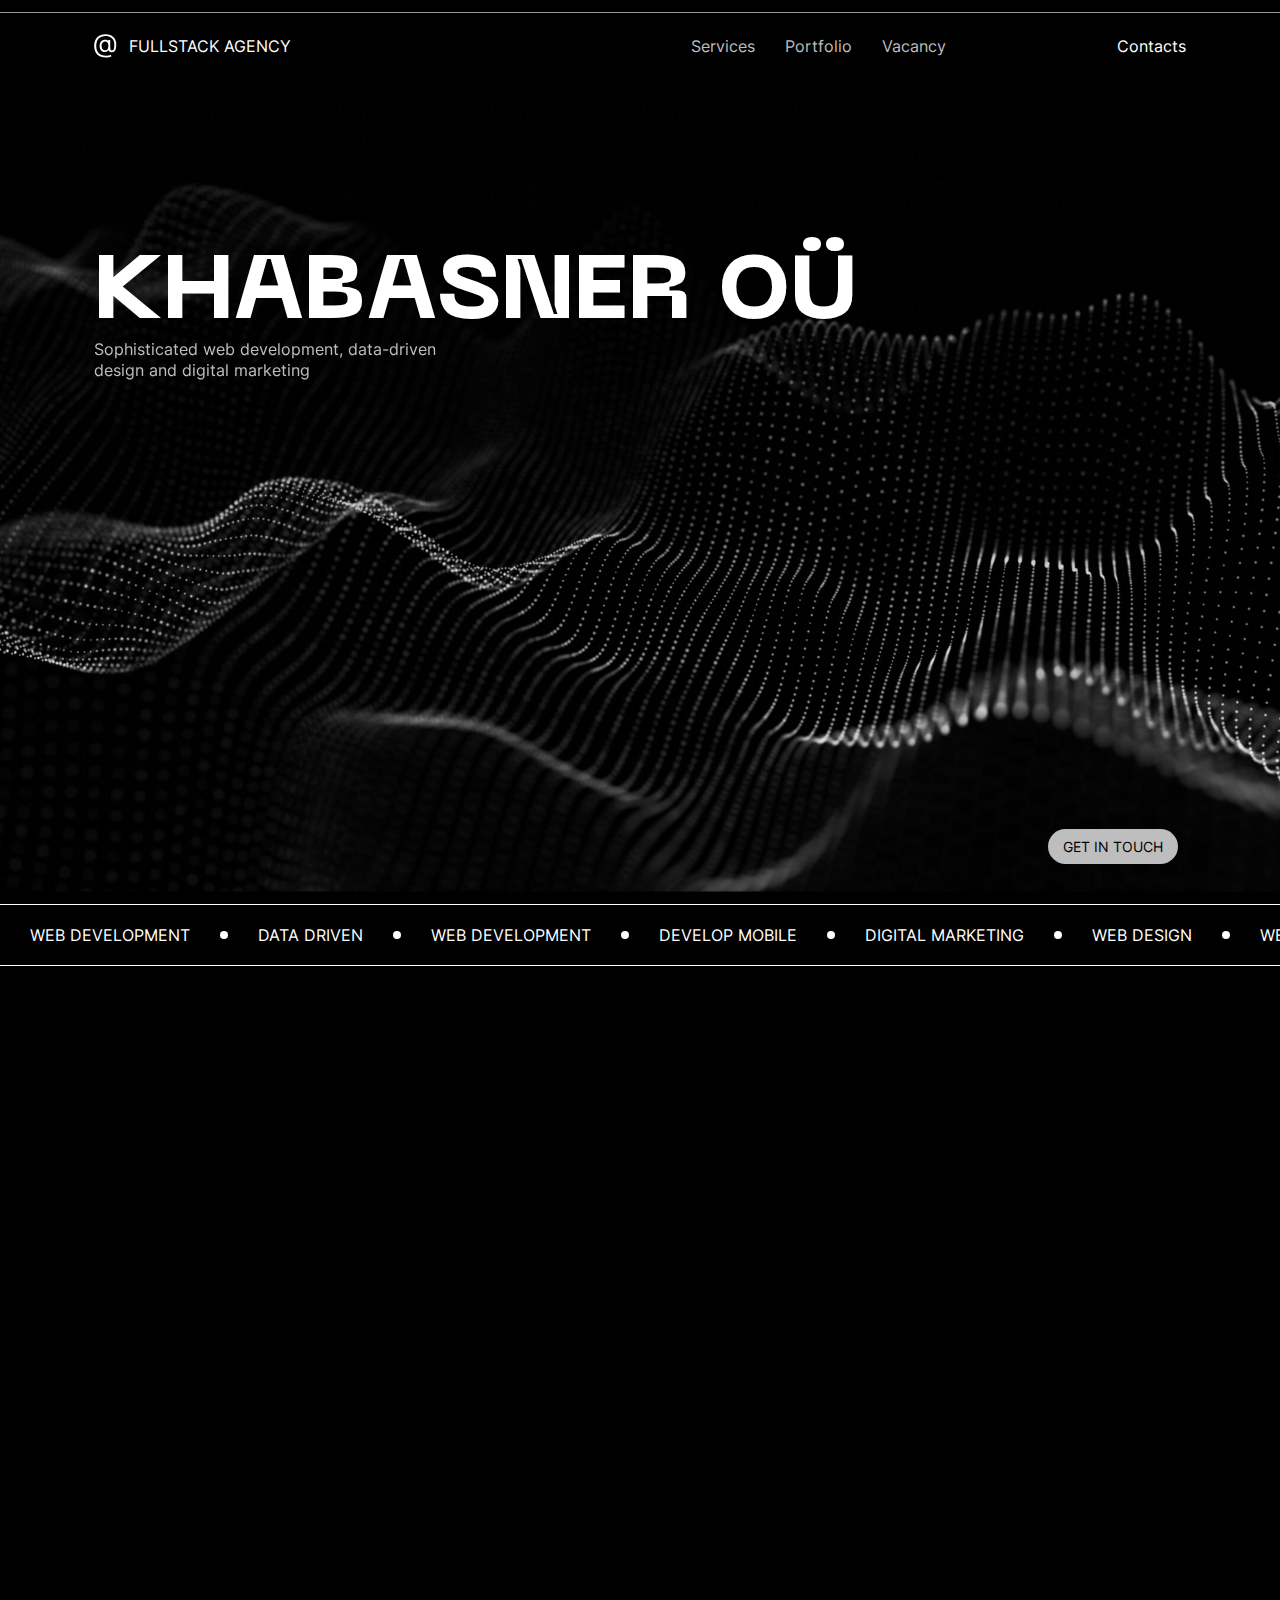
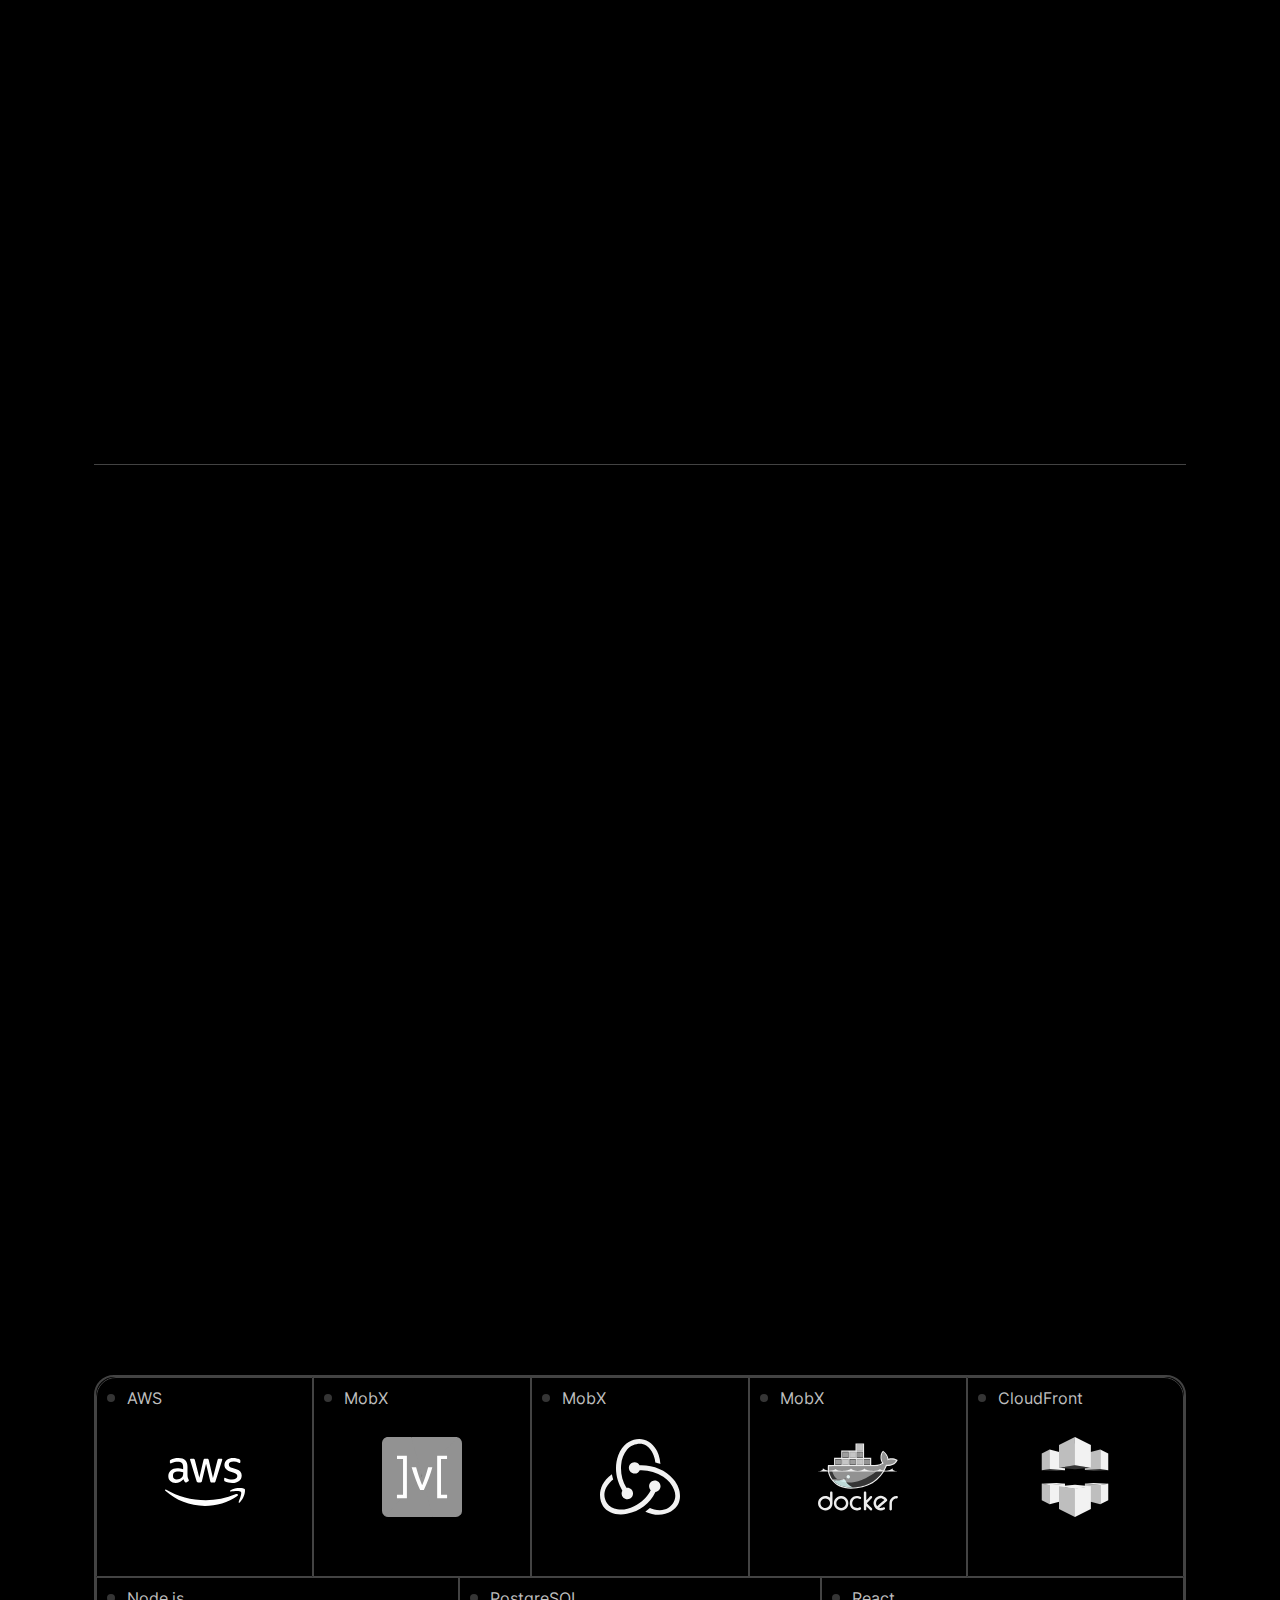
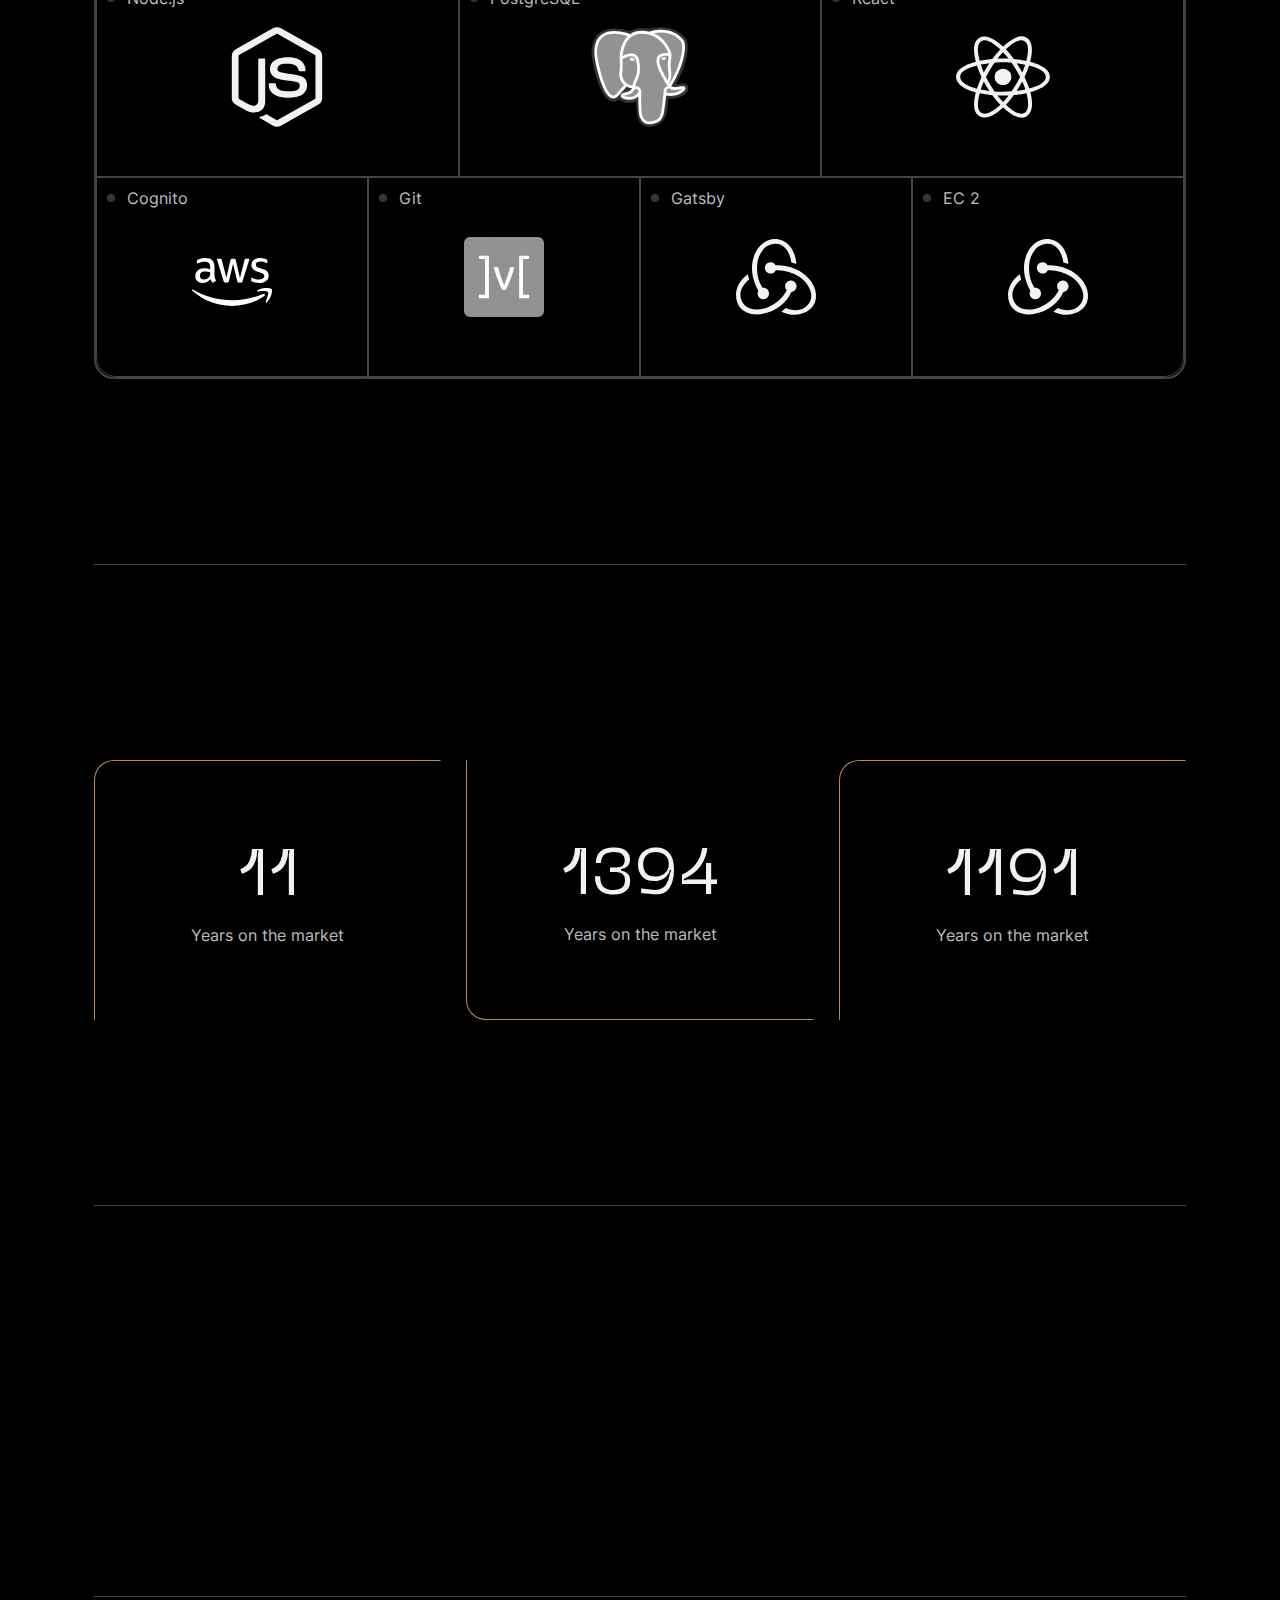
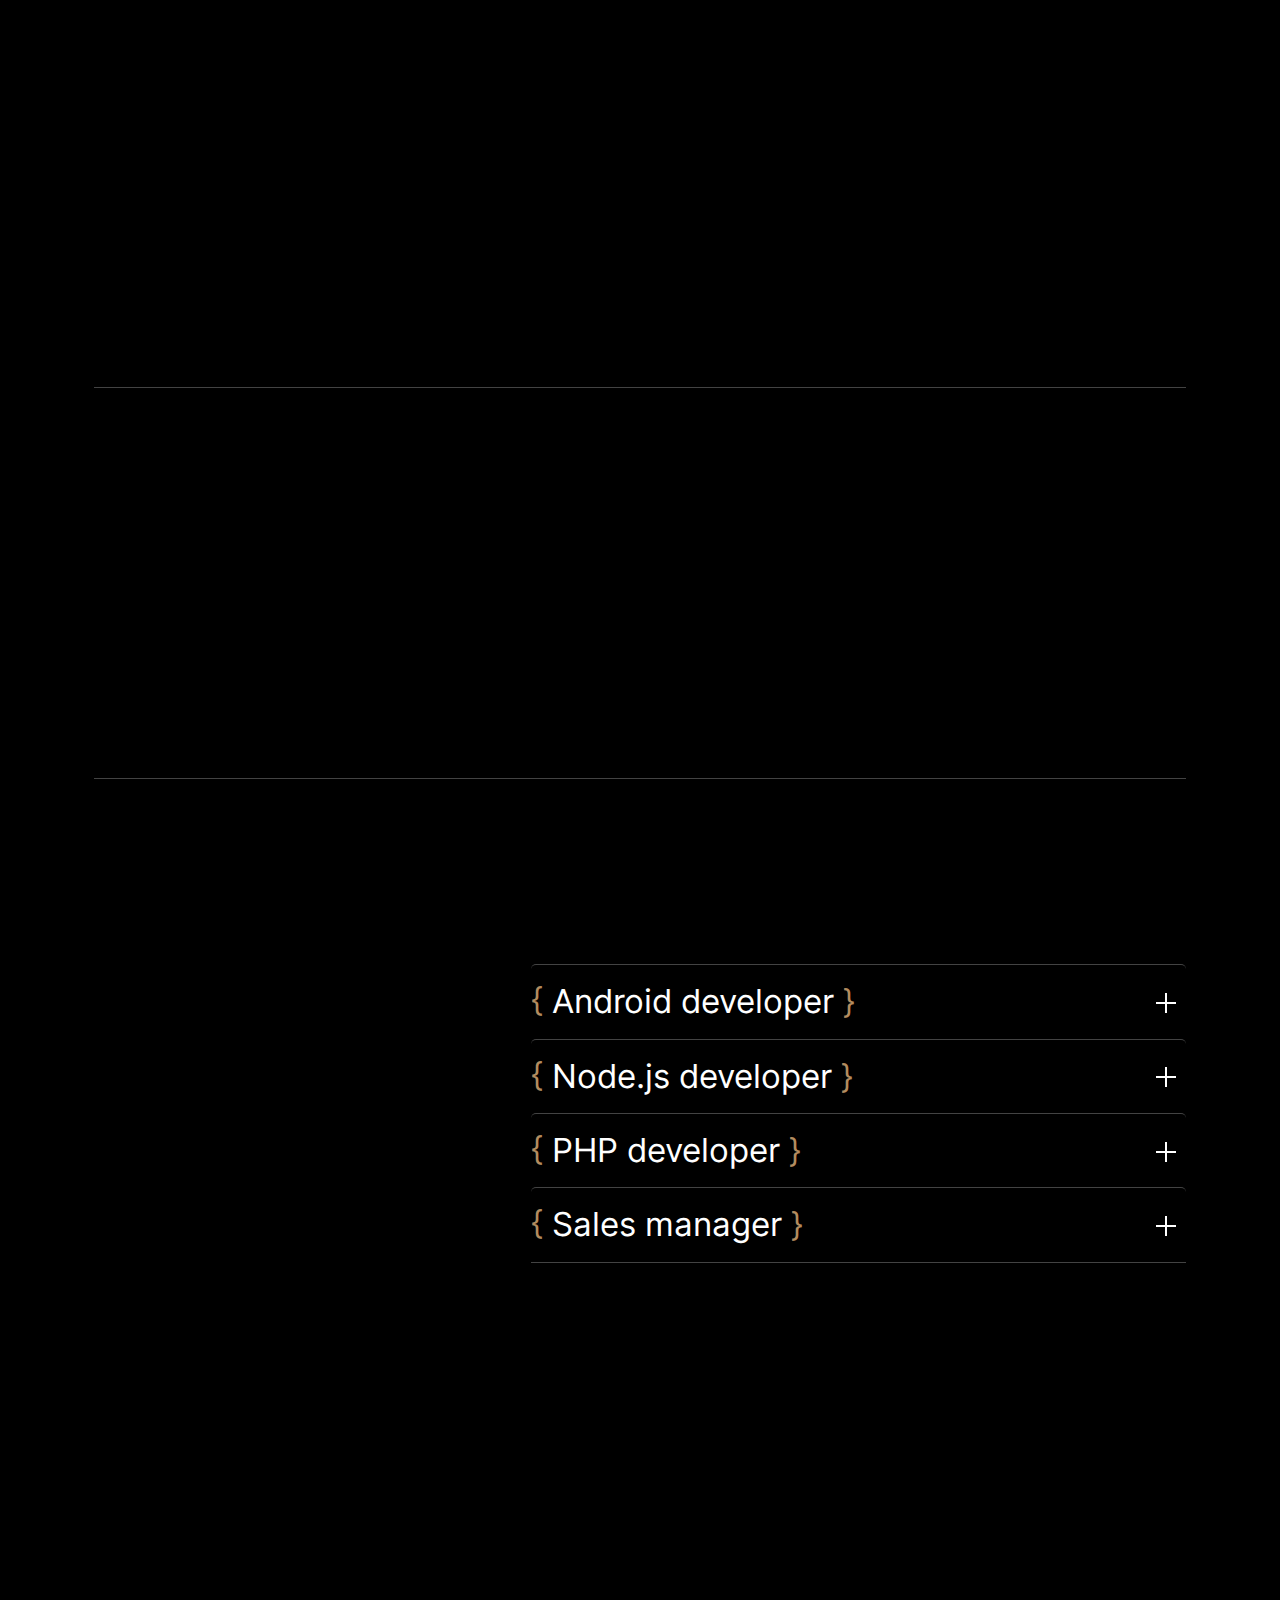
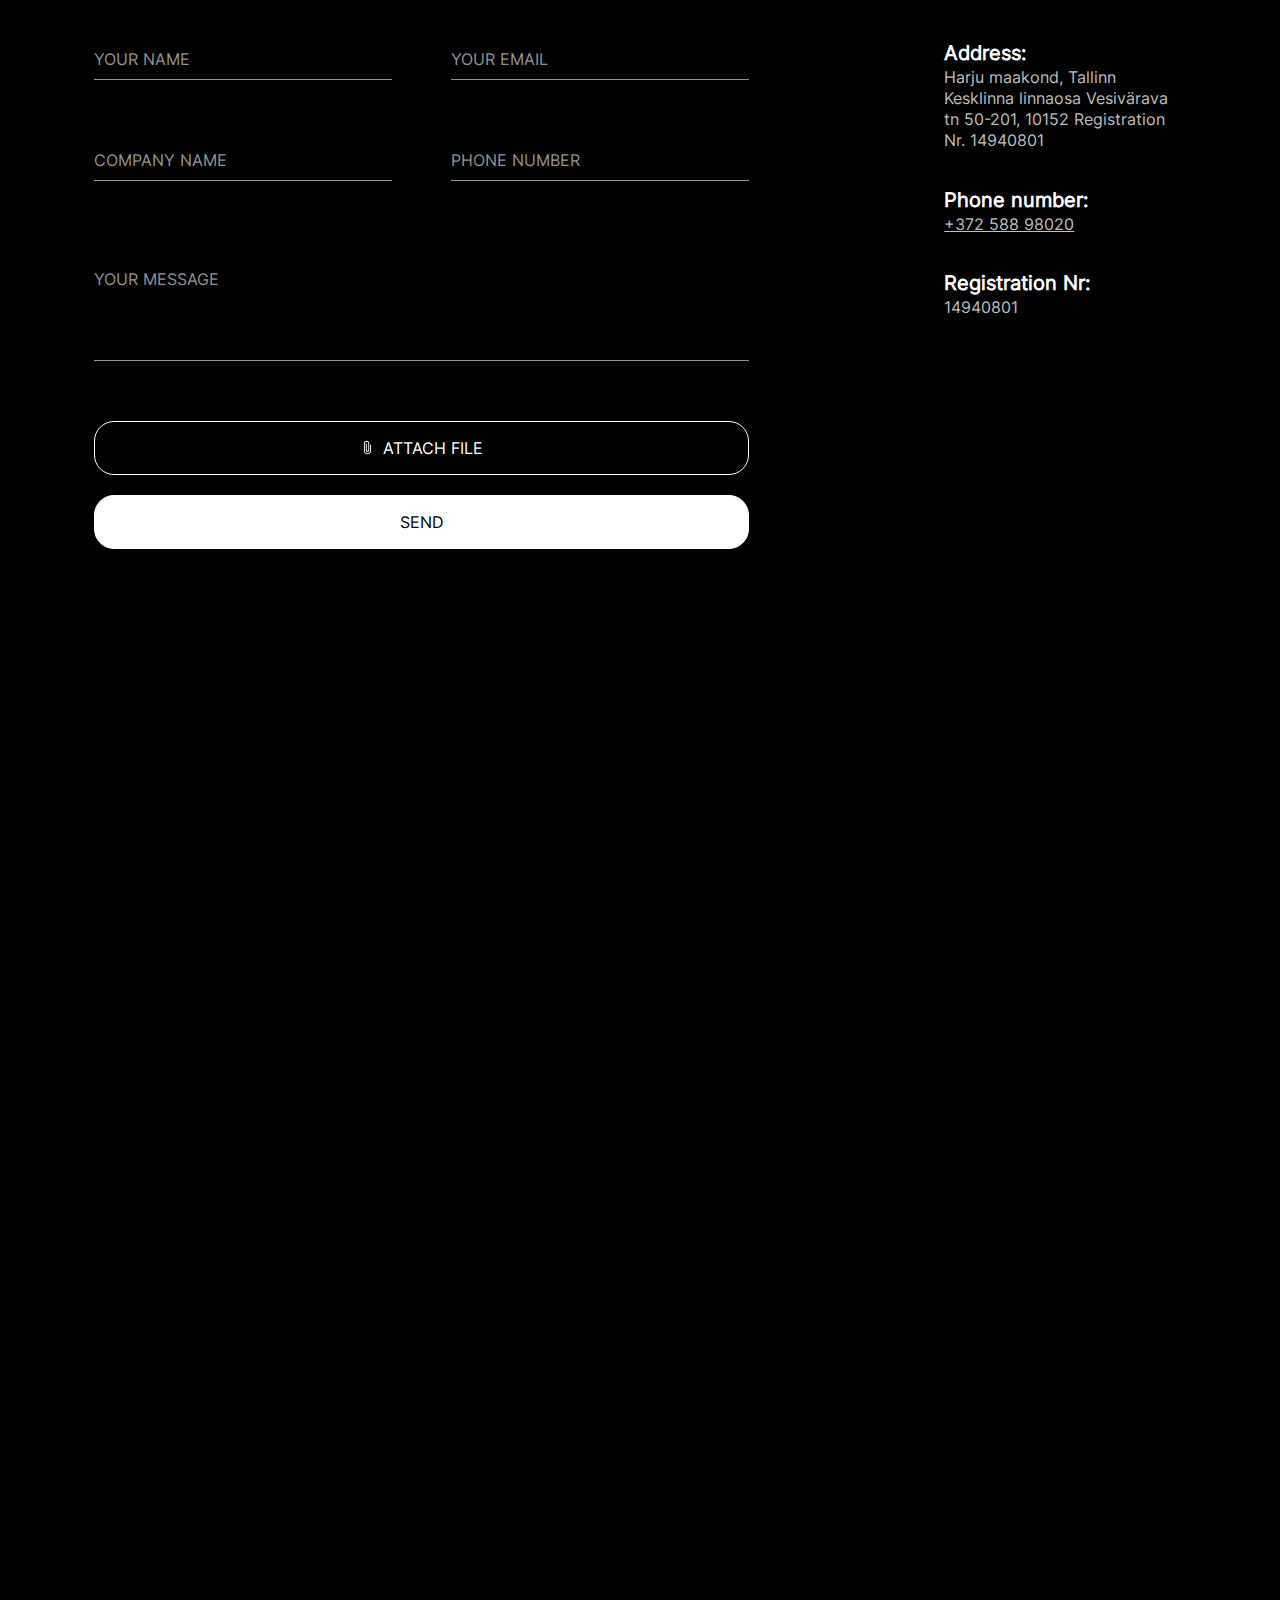
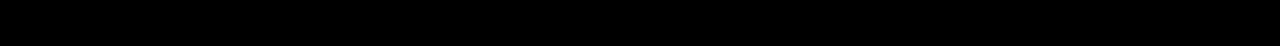
<file: index.html>
<!DOCTYPE html>
<html lang="en">

<head>
	<title>Khabasner</title>
	<meta charset="UTF-8">
	<meta name="format-detection" content="telephone=no">
	<!-- <style>body{opacity: 0;}</style> -->
	<link rel="stylesheet" href="css/style.min.css?_v=20230703140848">
	<link rel="shortcut icon" href="favicon.ico">
	<!-- <meta name="robots" content="noindex, nofollow"> -->
	<meta name="viewport" content="width=device-width, initial-scale=1.0">
</head>

<body>
	<div class="wrapper">
		<header class="header" data-scroll>
			<div class="header__container container">
				<div class="header__inner">
					<a class="header__logo logo" href="#">
						<img src="img/icons/logo-icon.svg" alt="icon">
						FULLSTACK AGENCY
					</a>

					<div class="header__menu menu">
						<nav class="menu__body">
							<ul class="menu__list">
								<li class="menu__item">
									<a href="#" class="menu__link">Services</a>
								</li>
								<li class="menu__item">
									<a href="#" class="menu__link">Portfolio</a>
								</li>
								<li class="menu__item">
									<a href="#" class="menu__link">Vacancy</a>
								</li>
								<li class="menu__item menu__item--last">
									<a href="#" class="menu__link header__link">Contacts</a>
								</li>
							</ul>

							<a href="tel:+37258898020" class="header__phone header__contacts-link">+372 588 98020</a>
							<a href="mailto:hello@khabasner.com" class="header__mail header__contacts-link">hello@khabasner.com</a>
						</nav>
					</div>

					<!-- <a class="header__link" href="#">Contacts</a> -->

					<button type="button" class="menu__icon icon-menu"><span></span></button>

				</div>
			</div>
		</header>

		<main class="page">
			<section class="intro" data-prlx-parent>
				<picture>
					<source srcset="img/section-intro/intro-bg--mobile.jpg" media="(max-width: 767.98px)">
					<img data-prlx class="intro__img" src="img/section-intro/intro-bg.jpg" alt="img">
				</picture>

				<div class="intro__container container">
					<div class="intro__inner">
						<h1 class="intro__title">Khabasner OÜ</h1>
						<p class="intro__text">Sophisticated web development, data-driven design and digital marketing</p>
					</div>
					<a class="intro__btn btn-normal" href="#" data-popup="#popup">GET IN TOUCH</a>
				</div>
			</section>
			<div class="string mb">
				<div class="string__inner">

					<!-- <p class="string__item">WEB DEVELOPMENT</p> -->
					<!-- <p class="string__item">DATA DRIVEN</p> -->
					<!-- <p class="string__item">WEB DEVELOPMENT</p> -->
					<!-- <p class="string__item">DEVELOP MOBILE</p> -->
					<!-- <p class="string__item">DIGITAL MARKETING</p> -->
					<!-- <p class="string__item">WEB DESIGN</p> -->
					<!-- <p class="string__item">WEB DEVELOPMENT</p> -->

					<div class="ticker">
						<div class="ticker__wrapper">
							<div class="ticker__item">
								<p>WEB DEVELOPMENT</p> <span></span>
								<p>DATA DRIVEN</p> <span></span>
								<p>WEB DEVELOPMENT</p> <span></span>
								<p>DEVELOP MOBILE</p> <span></span>
								<p>DIGITAL MARKETING</p> <span></span>
								<p>WEB DESIGN</p> <span></span>
								<p>WEB DEVELOPMENT</p> <span></span>
								<p>DIGITAL MARKETING</p> <span></span>
								<p>WEB DESIGN</p> <span></span>
							</div>
							<div class="ticker__item">
								<p>WEB DEVELOPMENT</p> <span></span>
								<p>DATA DRIVEN</p> <span></span>
								<p>WEB DEVELOPMENT</p> <span></span>
								<p>DEVELOP MOBILE</p> <span></span>
								<p>DIGITAL MARKETING</p> <span></span>
								<p>WEB DESIGN</p> <span></span>
								<p>WEB DEVELOPMENT</p> <span></span>
								<p>DIGITAL MARKETING</p> <span></span>
								<p>WEB DESIGN</p> <span></span>
							</div>
							<!-- <div class="ticker__item">WEB DEVELOPMENT <span></span> DATA DRIVEN <span></span> WEB DEVELOPMENT <span></span> DEVELOP MOBILE <span></span> DIGITAL MARKETING <span></span> WEB DESIGN <span></span> WEB DEVELOPMENT</div> -->
							<!-- <div class="ticker__item">WEB DEVELOPMENT - DATA DRIVEN - WEB DEVELOPMENT - DEVELOP MOBILE - DIGITAL MARKETING - WEB DESIGN - WEB DEVELOPMENT</div> -->
						</div>
					</div>
				</div>
			</div>
			<section class="cards mb">
				<div class="cards__container container">
					<div class="cards__inner">
						<h2 class="cards__title main-title _anim-items _anim-no-hide _anim-show--up">Development, design and promotion</h2>

						<div class="cards__wrapper">
							<div class="cards__item _anim-items _anim-no-hide _anim-show--up">
								<img class="cards__item-img" src="img/section-cards/card-1.svg" alt="img">
								<p class="cards__item-text">Develop and support websites, complex web services and mobile applications</p>
							</div>

							<div class="cards__item _anim-items _anim-no-hide _anim-show--up">
								<img class="cards__item-img" src="img/section-cards/card-2.svg" alt="img">
								<p class="cards__item-text">Creating visual brand communication</p>
							</div>

							<div class="cards__item _anim-items _anim-no-hide _anim-show--up">
								<img class="cards__item-img" src="img/section-cards/card-3.svg" alt="img">
								<p class="cards__item-text">Design based on user scenarios and analytics</p>
							</div>

							<div class="cards__item _anim-items _anim-no-hide _anim-show--up">
								<img class="cards__item-img" src="img/section-cards/card-4.svg" alt="img">
								<p class="cards__item-text">Extend team by Outstaffing. Hire team for ongoing Development and Maintenance</p>
							</div>

							<div class="cards__item _anim-items _anim-no-hide _anim-show--up">
								<img class="cards__item-img" src="img/section-cards/card-5.svg" alt="img">
								<p class="cards__item-text">Save time and money with ready-made software</p>
							</div>

							<div class="cards__item _anim-items _anim-no-hide _anim-show--up">
								<img class="cards__item-img" src="img/section-cards/card-6.svg" alt="img">
								<p class="cards__item-text">We provide leads through online advertising, build communications with your customers through social networks, set up end-to-end analytics</p>
							</div>
						</div>
					</div>
				</div>
			</section>
			<div class="development mb">
				<div class="development__container container">
					<div class="development__inner">
						<p class="development__text _anim-items _anim-no-hide _anim-show--up"><span>We work with innovative startups and forward-thinking enterprises.</span>
							Whether you're looking to build a new product or optimize your business operations, <span>at Khabasner OÜ you will find expertise and resources to support your</span> Agile product development and build solutions that automate repeatable, <span>day-to-day tasks.</span>
						</p>

						<div class="development__body">
							<article class="development__item _anim-items _anim-no-hide _anim-show--left">
								<h2 class="development__title">PRODUCT DEVELOPMENT</h2>
								<p class="development__item-text">Our process embraces Lean UX and Agile methods to help you increase your chances of getting your product correctly aligned for the market.</p>

								<ul class="development__list">
									<li class="development__list-item">Discovery and Prototyping</li>
									<li class="development__list-item">Product Roadmap</li>
									<li class="development__list-item">PoC/MVP development</li>
									<li class="development__list-item">UX Design</li>
								</ul>

								<img class="development__item-bg development__item--bg-1" src="img/section-development/dev-bg-1.svg" alt="img">
							</article>

							<article class="development__item _anim-items _anim-no-hide _anim-show--right">
								<h2 class="development__title">SOLUTION DEVELOPMENT</h2>
								<p class="development__item-text">We can turn your challenges into real, functioning solutions helping you increase productivity and operational efficiency.</p>

								<ul class="development__list">
									<li class="development__list-item">Business Analysis</li>
									<li class="development__list-item">Business Processes</li>
									<li class="development__list-item">API</li>
									<li class="development__list-item">Data Management</li>
									<li class="development__list-item">Cloud Migration</li>
								</ul>

								<img class="development__item-bg development__item--bg-2" src="img/section-development/dev-bg-2.svg" alt="img">
							</article>
						</div>
					</div>
				</div>
			</div>
			<div class="company mb">
				<div class="company__container container">
					<div class="company__inner">

						<div class="company__row-1">
							<div class="company__item">
								<div class="company__item-name">AWS</div>
								<img class="company__item-img" src="img/block-company/1.svg" alt="img">
							</div>

							<div class="company__item">
								<div class="company__item-name">MobX</div>
								<img class="company__item-img" src="img/block-company/2.svg" alt="img">
							</div>

							<div class="company__item">
								<div class="company__item-name">MobX</div>
								<img class="company__item-img" src="img/block-company/3.svg" alt="img">
							</div>

							<div class="company__item">
								<div class="company__item-name">MobX</div>
								<img class="company__item-img" src="img/block-company/4.svg" alt="img">
							</div>

							<div class="company__item">
								<div class="company__item-name">CloudFront</div>
								<img class="company__item-img" src="img/block-company/5.svg" alt="img">
							</div>

							<div class="company__item company__item--mobile">
								<div class="company__item-name">React</div>
								<img class="company__item-img" src="img/block-company/8.svg" alt="img">
							</div>
						</div>

						<div class="company__row-2">
							<div class="company__item">
								<div class="company__item-name">Node.js</div>
								<img class="company__item-img" src="img/block-company/6.svg" alt="img">
							</div>

							<div class="company__item">
								<div class="company__item-name">PostgreSQL</div>
								<img class="company__item-img" src="img/block-company/7.svg" alt="img">
							</div>

							<div class="company__item company__item--none">
								<div class="company__item-name">React</div>
								<img class="company__item-img" src="img/block-company/8.svg" alt="img">
							</div>
						</div>

						<div class="company__row-3">
							<div class="company__item">
								<div class="company__item-name">Cognito</div>
								<img class="company__item-img" src="img/block-company/1.svg" alt="img">
							</div>

							<div class="company__item">
								<div class="company__item-name">Git</div>
								<img class="company__item-img" src="img/block-company/2.svg" alt="img">
							</div>

							<div class="company__item">
								<div class="company__item-name">Gatsby</div>
								<img class="company__item-img" src="img/block-company/3.svg" alt="img">
							</div>

							<div class="company__item">
								<div class="company__item-name">EC 2</div>
								<img class="company__item-img" src="img/block-company/3.svg" alt="img">
							</div>
						</div>
					</div>
				</div>
			</div>
			<div class="counter">
				<div class="counter__container container">
					<div class="counter__inner">
						<p class="counter__text development__text _anim-items _anim-no-hide _anim-show--up"><span>Over the years, we have perfected</span> an approach to projects that helps us manage risks, <span>stay within deadlines and create digital solutions to improve our clients' business.</span></p>

						<div class="counters mb" data-watch data-watch-once>
							<div class="counters__box">
								<div data-digits-counter class="counters__item">15</div>
								<span>Years on the market</span>
							</div>

							<div class="counters__box">
								<div data-digits-counter class="counters__item">1743 <span>Satisfied customers</span></div>
								<span>Years on the market</span>
							</div>

							<div class="counters__box">
								<div data-digits-counter class="counters__item">1489 <span>Successful projects</span></div>
								<span>Years on the market</span>
							</div>
						</div>
					</div>
				</div>
			</div>
			<div class="offers mb">
				<div class="offers__container container">
					<div class="offers__inner">

						<div class="offers__row">
							<div class="offers__content _anim-items _anim-no-hide _anim-show--left">
								<h2 class="offers__title">We do UI/UX design and analytics</h2>

								<div class="offers__text-box">
									<p class="offers__text">Design is the face of a website or mobile application. A good design sets you apart from the competition and creates additional value in the eyes of the consumer. We can create an image wow-design or a structured interface.</p>
									<p class="offers__text"> Design solutions are based on user scenarios, the customer’s business goals and common sense. As a result of this approach, working IT systems are obtained, and not just a set of screens.</p>
								</div>
							</div>

							<div class="offers__img-box _anim-items _anim-no-hide _anim-show--right">
								<picture><source srcset="img/section-offers/1.webp" type="image/webp"><img class="offers__img" src="img/section-offers/1.jpg" alt="img"></picture>
							</div>
						</div>

						<div class="offers__row">
							<div class="offers__content _anim-items _anim-no-hide _anim-show--left">
								<h2 class="offers__title">Complex web-development</h2>

								<div class="offers__text-box">
									<p class="offers__text">Our favorite is web development, which requires an analytical approach, complex integrations and atypical solutions.</p>
									<p class="offers__text">We create highly loaded web services with complex functionality and integrations: online stores, personal accounts, corporate portals, IoT ecosystems, mobile applications</p>
								</div>
							</div>

							<div class="offers__img-box _anim-items _anim-no-hide _anim-show--right">
								<picture><source srcset="img/section-offers/2.webp" type="image/webp"><img class="offers__img" src="img/section-offers/2.jpg" alt="img"></picture>
							</div>
						</div>

						<div class="offers__row">
							<div class="offers__content _anim-items _anim-no-hide _anim-show--left">
								<h2 class="offers__title">Promotion on the Internet</h2>

								<div class="offers__text-box">
									<p class="offers__text">It is not enough to create a digital product, it is necessary to deliver it to end users. Attracting, retaining and loyalty of your audience is the task of comprehensive promotion.</p>
								</div>
							</div>

							<div class="offers__img-box _anim-items _anim-no-hide _anim-show--right">
								<picture><source srcset="img/section-offers/3.webp" type="image/webp"><img class="offers__img" src="img/section-offers/3.jpg" alt="img"></picture>
							</div>
						</div>
					</div>
				</div>
			</div>
			<section class="vacancy mb">
				<div class="vacancy__container container">
					<div class="vacancy__inner">
						<h2 class="vacancy__title main-title _anim-items _anim-no-hide _anim-show--left">Our vacancy</h2>

						<div data-spollers data-one-spoller class="spollers">
							<details class="spollers__item">
								<summary class="spollers__title">
									{ <span>Android developer</span> }
								</summary>
								<div class="spollers__body">
									<div class="spollers__inner">
										<h3 class="spollers__inner-title">Requirements:</h3>

										<ul class="spollers__list">
											<li class="spollers__list-item">Java and Kotlin Client and team</li>
											<li class="spollers__list-item">Client and team communication</li>
											<li class="spollers__list-item">Material design</li>
											<li class="spollers__list-item">Action bar/toolbar</li>
											<li class="spollers__list-item">Support libraries/Android X/Jetpack</li>
											<li class="spollers__list-item">Understanding of the activity and fragment lifecycle</li>
											<li class="spollers__list-item">Efficient layout design</li>
											<li class="spollers__list-item">Resource/asset management</li>
											<li class="spollers__list-item">Multi-threading, background processing</li>
											<li class="spollers__list-item">Networking</li>
											<li class="spollers__list-item">Functional / UI Testing (Espresso)</li>
										</ul>
									</div>
								</div>
							</details>

							<details class="spollers__item">
								<summary class="spollers__title">
									{ <span>Node.js developer</span> }
								</summary>
								<div class="spollers__body">
									<div class="spollers__inner">
										<h3 class="spollers__inner-title">Requirements:</h3>

										<ul class="spollers__list">
											<li class="spollers__list-item">Java and Kotlin Client and team</li>
											<li class="spollers__list-item">Client and team communication</li>
											<li class="spollers__list-item">Material design</li>
											<li class="spollers__list-item">Action bar/toolbar</li>
											<li class="spollers__list-item">Support libraries/Android X/Jetpack</li>
											<li class="spollers__list-item">Understanding of the activity and fragment lifecycle</li>
											<li class="spollers__list-item">Efficient layout design</li>
											<li class="spollers__list-item">Resource/asset management</li>
											<li class="spollers__list-item">Multi-threading, background processing</li>
											<li class="spollers__list-item">Networking</li>
											<li class="spollers__list-item">Functional / UI Testing (Espresso)</li>
										</ul>
									</div>
								</div>
							</details>

							<details class="spollers__item">
								<summary class="spollers__title">
									{ <span>PHP developer</span> }
								</summary>
								<div class="spollers__body">
									<div class="spollers__inner">
										<h3 class="spollers__inner-title">Requirements:</h3>

										<ul class="spollers__list">
											<li class="spollers__list-item">Java and Kotlin Client and team</li>
											<li class="spollers__list-item">Client and team communication</li>
											<li class="spollers__list-item">Material design</li>
											<li class="spollers__list-item">Action bar/toolbar</li>
											<li class="spollers__list-item">Support libraries/Android X/Jetpack</li>
										</ul>
									</div>
								</div>
							</details>

							<details class="spollers__item">
								<summary class="spollers__title">
									{ <span>Sales manager</span> }
								</summary>
								<div class="spollers__body">
									<div class="spollers__inner">
										<h3 class="spollers__inner-title">Requirements:</h3>

										<ul class="spollers__list">
											<li class="spollers__list-item">Java and Kotlin Client and team</li>
											<li class="spollers__list-item">Action bar/toolbar</li>
											<li class="spollers__list-item">Support libraries/Android X/Jetpack</li>
										</ul>
									</div>
								</div>
							</details>

						</div>
					</div>
				</div>
			</section>
			<section class="form mb">
				<div class="form__container container">
					<div class="form__inner">
						<div class="form__top">
							<h2 class="form__title main-title _anim-items _anim-no-hide _anim-show--left">Do you want to work with us? Fill out the form</h2>

							<p class="form__text _anim-items _anim-no-hide _anim-show--right">
								or contact by e-mail <a class="form__mail" href="mailto:hello@khabasner.com">hello@khabasner.com</a>.
								<span>We will reply within 2 hours during business hours</span>
							</p>
						</div>

						<div class="form__content-wrapper">
							<div class="form__main">
								<form class="form__body">
									<div class="form__fields">
										<div class="validate-wrapper">
											<input class="form__input" data-error="Error text" data-validate data-required type="text" placeholder="YOUR NAME">
										</div>

										<div class="validate-wrapper">
											<input class="form__input" data-error="Error text" data-validate data-required="email" type="text" placeholder="YOUR EMAIL">
										</div>

										<div class="validate-wrapper">
											<input class="form__input" data-error="Error text" data-validate data-required type="text" placeholder="COMPANY NAME">
										</div>

										<div class="validate-wrapper">
											<input class="form__input" data-error="Error text" data-validate data-required type="number" placeholder="PHONE NUMBER">
										</div>
									</div>

									<div class="validate-wrapper">
										<textarea data-autoheight data-autoheight-min="100" data-autoheight-max="300" class="form__textarea" name="textarea" id="popup-textarea" placeholder="YOUR MESSAGE"></textarea>
									</div>

									<div class="form__controls">
										<button class="form__btn btn-transparent">
											<img src="img/icons/file.svg" alt="img">
											ATTACH FILE
										</button>

										<button class="form__btn btn-accent">SEND</button>
									</div>
								</form>
							</div>

							<div class="form__info">
								<div class="form__info-block">
									<div class="form__item">
										<h3 class="form__info-title">Address:</h3>
										<p class="form__info-text">Harju maakond, Tallinn Kesklinna linnaosa Vesivärava tn 50-201, 10152 Registration Nr. 14940801</p>
									</div>

									<div class="form__item">
										<h3 class="form__info-title">Phone number:</h3>
										<a class="form__phone form__info-text" href="tel:+37258898020">+372 588 98020</a>
									</div>

									<div class="form__item">
										<h3 class="form__info-title">Registration Nr:</h3>
										<p class="form__info-text">14940801</p>
									</div>
								</div>
							</div>
						</div>
					</div>
				</div>
			</section>
			<section class="events mb">
				<div class="events__container container">
					<div class="events__inner">
						<h2 class="events__title main-title _anim-items _anim-no-hide _anim-show--up">Events</h2>

						<div class="events__body">
							<div class="events__item _anim-items _anim-no-hide _anim-show--up">
								<a class="events__link" href="#">The Barcelona Developers Conference 2023</a>

								<div class="events__img-box">
									<picture><source srcset="img/section-events/1.webp" type="image/webp"><img class="events__img" src="img/section-events/1.png" alt="img"></picture>
								</div>

								<p class="events__info"><span>July 3rd-5th,</span> <span>2023 La Farga, Hospitalet, Barcelona</span></p>
							</div>

							<div class="events__item _anim-items _anim-no-hide _anim-show--up">
								<a class="events__link" href="#">Festival of the future Munich,Germany 2023</a>

								<div class="events__img-box">
									<picture><source srcset="img/section-events/2.webp" type="image/webp"><img class="events__img" src="img/section-events/2.png" alt="img"></picture>
								</div>

								<p class="events__info"><span>July 6-9 2023</span> <span>Munich, Germany</span></p>
							</div>

							<div class="events__item _anim-items _anim-no-hide _anim-show--up">
								<a class="events__link" href="#">The Lead’s 2023 Innovation Summit</a>

								<div class="events__img-box">
									<picture><source srcset="img/section-events/3.webp" type="image/webp"><img class="events__img" src="img/section-events/3.png" alt="img"></picture>
								</div>

								<p class="events__info"><span>July 12-13, 2023</span> <span>New York</span></p>
							</div>
						</div>
					</div>
				</div>
			</section>

		</main>

		<footer class="footer _anim-items _anim-no-hide _anim-show--up">
			<div class="footer__container container">
				<div class="footer__inner">
					<div class="footer__top">
						<nav class="footer__nav">
							<a class="footer__nav-link" href="#">Services</a>
							<a class="footer__nav-link" href="#">Portfolio</a>
							<a class="footer__nav-link" href="#">Vacancy</a>
						</nav>

						<div class="footer__contacts">
							<a class="footer__tel" href="tel:+37258898020">+372 588 98020</a>
							<a class="footer__mail" href="mailto:hello@khabasner.com">hello@khabasner.com</a>
						</div>
					</div>

					<div class="footer__bottom">
						<p class="footer__bottom-text">Khabasner OÜ 2023</p>

						<a class="footer__privacy" href="#">Privacy Policy</a>
					</div>
				</div>
			</div>
		</footer>
	</div>
	<div id="popup" aria-hidden="true" class="popup">
		<div class="popup__wrapper">
			<div class="popup__content">
				<button data-close type="button" class="popup__close">
					<img src="img/icons/close.svg" alt="img">
				</button>

				<div class="popup__text">
					<div class="popup__form-top">
						<h2 class="main-title popup__form-title">Do you want to work with us? Fill out the form</h2>

						<p class="popup__form-text">
							or contact by e-mail <a class="popup__form-mail" href="mailto:hello@khabasner.com">hello@khabasner.com</a>.
							<span>We will reply within 2 hours during business hours</span>
						</p>
					</div>

					<form class="popup__form-body">
						<div class="popup__form-fields">
							<div class="validate-wrapper">
								<input class="popup__form-input" data-error="Error text" data-validate data-required type="text" placeholder="YOUR NAME">
							</div>

							<div class="validate-wrapper">
								<input class="popup__form-input" data-error="Error text" data-validate data-required="email" type="text" placeholder="YOUR EMAIL">
							</div>

							<div class="validate-wrapper">
								<input class="popup__form-input" data-error="Error text" data-validate data-required type="text" placeholder="COMPANY NAME">
							</div>

							<div class="validate-wrapper">
								<input class="popup__form-input" data-error="Error text" data-validate data-required type="number" placeholder="PHONE NUMBER">
							</div>
						</div>

						<div class="validate-wrapper">
							<textarea data-autoheight data-autoheight-min="100" data-autoheight-max="300" class="popup__form-textarea" name="textarea" id="textarea" placeholder="YOUR MESSAGE"></textarea>
						</div>

						<div class="popup__form-bottom">
							<p class="popup__bottom-text">By submitting an application, you agree to the processing of personal data</p>

							<button class="popup__form-btn btn-accent">SEND</button>
						</div>
					</form>
				</div>
			</div>
		</div>
	</div>
	<script src="js/app.min.js?_v=20230703140848"></script>
</body>

</html>
</file>
<file: css/style.min.css>
@charset "UTF-8";@font-face{font-family:Inter;font-display:swap;src:url(../fonts/Inter-Regular.woff2) format("woff2"),url(../fonts/Inter-Regular.woff) format("woff");font-weight:400;font-style:normal}@font-face{font-family:NeueMachina;font-display:swap;src:url(../fonts/NeueMachina-Regular.woff2) format("woff2"),url(../fonts/NeueMachina-Regular.woff) format("woff");font-weight:400;font-style:normal}@font-face{font-family:NeueMachina;font-display:swap;src:url(../fonts/NeueMachina-Ultrabold.woff2) format("woff2"),url(../fonts/NeueMachina-Ultrabold.woff) format("woff");font-weight:800;font-style:normal}*{padding:0;margin:0;border:0}*,:after,:before{-webkit-box-sizing:border-box;box-sizing:border-box}body,html{height:100%;min-width:360px}body{color:#bebebe;line-height:1;font-family:Inter;font-size:1rem;-ms-text-size-adjust:100%;-moz-text-size-adjust:100%;-webkit-text-size-adjust:100%;-webkit-font-smoothing:antialiased;-moz-osx-font-smoothing:grayscale}button,input,textarea{font-family:Inter;font-size:inherit;line-height:inherit}button{cursor:pointer;color:inherit;background-color:transparent}a{color:inherit;text-decoration:none}ul li{list-style:none}img{vertical-align:top}h1,h2,h3,h4,h5,h6{font-weight:inherit;font-size:inherit}body{background-color:#000;overflow-x:hidden}.lock body{overflow:hidden;-ms-touch-action:none;touch-action:none;-ms-scroll-chaining:none;overscroll-behavior:none}.wrapper{min-height:100%;display:-webkit-box;display:-ms-flexbox;display:flex;-webkit-box-orient:vertical;-webkit-box-direction:normal;-ms-flex-direction:column;flex-direction:column;overflow:hidden}@supports (overflow:clip){.wrapper{overflow:clip}}.wrapper>main{-webkit-box-flex:1;-ms-flex:1 1 auto;flex:1 1 auto}.wrapper>*{min-width:0}[class*=__container]{max-width:90rem;margin:0 auto;padding:0 7.5rem}body::after{content:"";background:rgba(132,132,132,.5);-webkit-backdrop-filter:blur(17px);backdrop-filter:blur(17px);position:fixed;width:100%;height:100%;top:0;left:0;opacity:0;-webkit-transition:opacity .8s ease 0s;transition:opacity .8s ease 0s;pointer-events:none;z-index:149}.popup-show body::after{opacity:1}.popup{position:fixed;top:0;left:0;bottom:0;right:0;padding:30px 10px;-webkit-transition:visibility .8s ease 0s;transition:visibility .8s ease 0s;visibility:hidden;pointer-events:none;opacity:0}.popup_show{z-index:150;visibility:visible;overflow:auto;pointer-events:auto;opacity:1}.popup_show .popup__content{visibility:visible;-webkit-transform:scale(1);-ms-transform:scale(1);transform:scale(1)}.popup__wrapper{display:-webkit-box;display:-ms-flexbox;display:flex;-webkit-box-orient:vertical;-webkit-box-direction:normal;-ms-flex-direction:column;flex-direction:column;-webkit-box-align:center;-ms-flex-align:center;align-items:center;min-height:100%;-webkit-box-flex:1;-ms-flex:1 1 auto;flex:1 1 auto;width:100%;display:flex;-webkit-box-pack:center;-ms-flex-pack:center;justify-content:center;align-items:center}.popup__content{visibility:hidden;-webkit-transform:scale(0);-ms-transform:scale(0);transform:scale(0);-webkit-transition:-webkit-transform .3s ease 0s;transition:-webkit-transform .3s ease 0s;transition:transform .3s ease 0s;transition:transform .3s ease 0s,-webkit-transform .3s ease 0s;background-color:#000;padding:25px;width:100%;max-width:1100px;border-radius:20px}.lock .popup__content{visibility:visible}.popup__form-top{display:-webkit-box;display:-ms-flexbox;display:flex;-webkit-box-align:end;-ms-flex-align:end;align-items:flex-end;-webkit-box-pack:justify;-ms-flex-pack:justify;justify-content:space-between;margin-bottom:50px}.popup__form-title{width:67%;-webkit-box-flex:0;-ms-flex:0 1 67%;flex:0 1 67%}.popup__form-text{color:#929292;font-size:14px;font-style:normal;font-weight:400;line-height:140.023%;width:33%;-webkit-box-flex:0;-ms-flex:0 1 33%;flex:0 1 33%;text-align:right}.popup__form-text span{display:block}.popup__close{position:absolute;top:30px;right:30px}.popup__form-body input,.popup__form-body textarea{background-color:#1f1f1f;border-radius:10px;padding:15px;border:none}.popup__form-fields{display:-ms-grid;display:grid;-ms-grid-columns:1fr 1fr;grid-template-columns:1fr 1fr;-ms-grid-rows:1fr;grid-template-rows:1fr;margin-bottom:30px;gap:30px}.popup__bottom-text{color:#555;font-size:14px;font-style:normal;font-weight:400;line-height:normal;margin-bottom:12px;display:-webkit-box;display:-ms-flexbox;display:flex;-webkit-box-pack:center;-ms-flex-pack:center;justify-content:center}.popup__form-bottom{display:-webkit-box;display:-ms-flexbox;display:flex;-webkit-box-orient:vertical;-webkit-box-direction:normal;-ms-flex-direction:column;flex-direction:column;gap:20px;-webkit-box-align:center;-ms-flex-align:center;align-items:center}.popup__form-mail{color:#fff;text-decoration:underline}.popup__form-input{padding:10px 0;background-color:transparent;border:1px solid #929292;color:#fff;font-size:16px;font-style:normal;font-weight:400;outline:0;text-transform:uppercase;width:100%}.popup__form-input::-webkit-input-placeholder{color:#929292}.popup__form-input::-moz-placeholder{color:#929292}.popup__form-input:-ms-input-placeholder{color:#929292}.popup__form-input::-ms-input-placeholder{color:#929292}.popup__form-input::placeholder{color:#929292}.popup__form-input:focus::-webkit-input-placeholder{color:#fff}.popup__form-input:focus::-moz-placeholder{color:#fff}.popup__form-input:focus:-ms-input-placeholder{color:#fff}.popup__form-input:focus::-ms-input-placeholder{color:#fff}.popup__form-input:focus::placeholder{color:#fff}.popup__form-textarea{width:100%;margin-bottom:60px;resize:none;padding:10px 0;background-color:transparent;border:1px solid #929292;color:#fff;font-size:16px;font-style:normal;font-weight:400;outline:0;text-transform:uppercase}.popup__form-textarea::-webkit-input-placeholder{color:#929292}.popup__form-textarea::-moz-placeholder{color:#929292}.popup__form-textarea:-ms-input-placeholder{color:#929292}.popup__form-textarea::-ms-input-placeholder{color:#929292}.popup__form-textarea::placeholder{color:#929292}.popup__form-textarea:focus::-webkit-input-placeholder{color:#fff}.popup__form-textarea:focus::-moz-placeholder{color:#fff}.popup__form-textarea:focus:-ms-input-placeholder{color:#fff}.popup__form-textarea:focus::-ms-input-placeholder{color:#fff}.popup__form-textarea:focus::placeholder{color:#fff}.spollers{display:-ms-grid;display:grid;width:60%;-webkit-box-flex:0;-ms-flex:0 1 60%;flex:0 1 60%}.spollers__item:last-child{border-bottom:1px solid #434343}.spollers__title{width:100%;cursor:default;text-align:left;border-top:1px solid #434343;padding:20px 0;border-radius:.3125rem;position:relative;list-style:none;color:#b38c5f;outline:0}.spollers__title span{color:#fff}._spoller-init .spollers__title{cursor:pointer}._spoller-init .spollers__title::after,._spoller-init .spollers__title::before{content:"";position:absolute;right:10px;top:50%;background-color:#fff;height:2px;width:20px;-webkit-transition:-webkit-transform .3s ease 0s;transition:-webkit-transform .3s ease 0s;transition:transform .3s ease 0s;transition:transform .3s ease 0s,-webkit-transform .3s ease 0s}._spoller-init .spollers__title::before{-webkit-transform:rotate(0);-ms-transform:rotate(0);transform:rotate(0)}._spoller-init .spollers__title::after{-webkit-transform:rotate(-90deg);-ms-transform:rotate(-90deg);transform:rotate(-90deg)}._spoller-init .spollers__title._spoller-active::before{-webkit-transform:rotate(45deg);-ms-transform:rotate(45deg);transform:rotate(45deg)}._spoller-init .spollers__title._spoller-active::after{-webkit-transform:rotate(-45deg);-ms-transform:rotate(-45deg);transform:rotate(-45deg)}.spollers__body{padding:35px 0 20px}.spollers__inner{display:-webkit-box;display:-ms-flexbox;display:flex;-webkit-box-pack:justify;-ms-flex-pack:justify;justify-content:space-between;gap:20px}.spollers__inner-title{color:#f2f2f2;font-style:normal;font-weight:600;line-height:140.023%}.spollers__list{display:-webkit-box;display:-ms-flexbox;display:flex;-webkit-box-orient:vertical;-webkit-box-direction:normal;-ms-flex-direction:column;flex-direction:column;gap:5px;margin-left:25px}.spollers__list-item{list-style:disc;color:#bebebe;font-size:16px;font-style:normal;font-weight:400;line-height:130%}[class*=-ibg]{position:relative}[class*=-ibg] img{position:absolute;width:100%;height:100%;top:0;left:0;-o-object-fit:cover;object-fit:cover}[class*=-ibg_contain] img{-o-object-fit:contain;object-fit:contain}.logo{display:-webkit-box;display:-ms-flexbox;display:flex;-webkit-box-align:center;-ms-flex-align:center;align-items:center;gap:12px;white-space:nowrap;color:#fff;font-size:16px;font-style:normal;font-weight:400;line-height:normal;text-transform:uppercase;z-index:1}.logo img{width:23px;-webkit-box-flex:0;-ms-flex:0 0 23px;flex:0 0 23px}.btn-normal{color:#000;font-size:14px;font-style:normal;font-weight:400;line-height:normal;padding:9px 15px;background-color:#bebebe;border-radius:20px;-webkit-transition:all .2s ease-in-out;transition:all .2s ease-in-out;display:-webkit-box;display:-ms-flexbox;display:flex;-webkit-box-align:center;-ms-flex-align:center;align-items:center;-webkit-box-pack:center;-ms-flex-pack:center;justify-content:center;text-transform:uppercase;width:-webkit-fit-content;width:-moz-fit-content;width:fit-content}.btn-normal:hover{color:#fff;background-color:#b38c5f;-webkit-transition:all .2s ease-in-out;transition:all .2s ease-in-out}.btn-transparent{color:#fff;font-size:16px;font-style:normal;font-weight:400;line-height:normal;padding:16px;width:100%;max-width:716px;border-radius:20px;border:1px solid #fff;display:-webkit-box;display:-ms-flexbox;display:flex;-webkit-box-align:center;-ms-flex-align:center;align-items:center;-webkit-box-pack:center;-ms-flex-pack:center;justify-content:center;text-transform:uppercase;gap:8px;-webkit-transition:all .2s ease-in-out;transition:all .2s ease-in-out}.btn-transparent img{width:15px;height:15px;-webkit-box-flex:0;-ms-flex:0 0 15px;flex:0 0 15px}.btn-transparent:hover{border:1px solid #b38c5f;background-color:#b38c5f;-webkit-transition:all .2s ease-in-out;transition:all .2s ease-in-out}.btn-accent{background-color:#fff;color:#000;font-size:16px;font-style:normal;font-weight:400;line-height:normal;padding:16px;width:100%;max-width:716px;border-radius:20px;border:1px solid #fff;display:-webkit-box;display:-ms-flexbox;display:flex;-webkit-box-align:center;-ms-flex-align:center;align-items:center;-webkit-box-pack:center;-ms-flex-pack:center;justify-content:center;gap:8px;text-transform:uppercase;-webkit-transition:all .2s ease-in-out;transition:all .2s ease-in-out}.btn-accent:hover{color:#fff;background-color:#b38c5f;border:1px solid #b38c5f;-webkit-transition:all .2s ease-in-out;transition:all .2s ease-in-out}.main-title{color:#f2f2f2;font-family:NeueMachina;font-style:normal;font-weight:800;line-height:110%}.form__input::-webkit-inner-spin-button,.form__input::-webkit-outer-spin-button,.popup__form-input::-webkit-inner-spin-button,.popup__form-input::-webkit-outer-spin-button{-webkit-appearance:none;margin:0}.form__input[type=number],.popup__form-input[type=number]{-moz-appearance:textfield}.form__error{color:red}.validate-wrapper{display:-webkit-box;display:-ms-flexbox;display:flex;-webkit-box-orient:vertical;-webkit-box-direction:normal;-ms-flex-direction:column;flex-direction:column;gap:8px}._anim-show--up{-webkit-transform:translate(0,100px);-ms-transform:translate(0,100px);transform:translate(0,100px);opacity:0;-webkit-transition:all .8s ease 0s;transition:all .8s ease 0s}._active ._anim-show--up,._anim-show--up._active{opacity:1;-webkit-transform:translate(0,0);-ms-transform:translate(0,0);transform:translate(0,0)}._anim-show--left{-webkit-transform:translate(-120%,0);-ms-transform:translate(-120%,0);transform:translate(-120%,0);opacity:0;-webkit-transition:all .8s ease 0s;transition:all .8s ease 0s}._active ._anim-show--left,._anim-show--left._active{opacity:1;-webkit-transform:translate(0,0);-ms-transform:translate(0,0);transform:translate(0,0)}._anim-show--right{-webkit-transform:translate(120%,0);-ms-transform:translate(120%,0);transform:translate(120%,0);opacity:0;-webkit-transition:all .8s ease 0s;transition:all .8s ease 0s}._active ._anim-show--right,._anim-show--right._active{opacity:1;-webkit-transform:translate(0,0);-ms-transform:translate(0,0);transform:translate(0,0)}.header{width:100%;position:sticky;top:0;z-index:1;padding:22px 0 16px;margin-top:12px;-webkit-transition:all .5s ease-in-out;transition:all .5s ease-in-out}.header::after{content:"";position:absolute;top:0;left:0;right:0;width:100%;height:59px;background-color:#000;border-top:1px solid rgba(255,255,255,.6);-webkit-transition:all .5s ease-in-out;transition:all .5s ease-in-out}.header._header-scroll{position:fixed;top:0;-webkit-transition:all .5s ease-in-out;transition:all .5s ease-in-out;margin:0;z-index:99;border-top:none;padding:10px 0}.header._header-scroll::after{background-color:rgba(53,53,53,.95);background-color:rgba(53,53,53,.95);height:40px;border-top:1px solid rgba(53,53,53,.95);-webkit-transition:all .5s ease-in-out;transition:all .5s ease-in-out}.header._header-scroll .menu__link{color:#fff;-webkit-transition:all .5s ease-in-out;transition:all .5s ease-in-out}.header__inner{display:-webkit-box;display:-ms-flexbox;display:flex;-webkit-box-align:center;-ms-flex-align:center;align-items:center;-webkit-box-pack:justify;-ms-flex-pack:justify;justify-content:space-between;gap:30px;-webkit-transition:all .3s ease-in-out;transition:all .3s ease-in-out}.logo{display:-webkit-box;display:-ms-flexbox;display:flex;-webkit-box-align:center;-ms-flex-align:center;align-items:center;gap:12px;white-space:nowrap;color:#fff;font-size:16px;font-style:normal;font-weight:400;line-height:normal;text-transform:uppercase;z-index:3}.logo img{width:23px;-webkit-box-flex:0;-ms-flex:0 0 23px;flex:0 0 23px}.header__menu{display:-webkit-box;display:-ms-flexbox;display:flex;-webkit-box-align:center;-ms-flex-align:center;align-items:center}.icon-menu{display:none}.menu__body{z-index:1}.menu__body::-webkit-scrollbar{display:none}.menu__body{-ms-overflow-style:none;scrollbar-width:none}.menu-open .menu__body{-webkit-transform:translateX(0);-ms-transform:translateX(0);transform:translateX(0);-webkit-transition:-webkit-transform .2s ease;transition:-webkit-transform .2s ease;transition:transform .2s ease;transition:transform .2s ease,-webkit-transform .2s ease;z-index:2}.menu-open .header::after{background-color:#000;-webkit-transform:translateX(0);-ms-transform:translateX(0);transform:translateX(0);-webkit-transition:-webkit-transform .2s ease;transition:-webkit-transform .2s ease;transition:transform .2s ease;transition:transform .2s ease,-webkit-transform .2s ease;z-index:2}.menu__list{display:-webkit-box;display:-ms-flexbox;display:flex;-webkit-box-align:center;-ms-flex-align:center;align-items:center;gap:30px}.menu__link{color:#bebebe;text-align:center;font-size:16px;line-height:100%;-webkit-transition:color .2s ease-in-out;transition:color .2s ease-in-out;white-space:nowrap;position:relative;padding:5px 0}.menu__link::after{content:"";position:absolute;bottom:0;left:0;width:0;height:2px;background-color:#fff;border-radius:2px;-webkit-transition:width .2s ease-in-out;transition:width .2s ease-in-out}.header__link{color:#fff;position:relative;text-align:center;font-size:16px;line-height:100%;padding:5px 0}.header__link::after{content:"";position:absolute;bottom:0;left:0;width:0;height:2px;background-color:#b38c5f;border-radius:2px;-webkit-transition:width .2s ease-in-out;transition:width .2s ease-in-out}.header__contacts-link{display:none}.header__phone{color:var(--color-2,#bebebe);font-size:20px;font-family:NeueMachina;font-style:normal;font-weight:800;line-height:46px}.header__mail{color:var(--color-2,#bebebe);font-size:25px;font-weight:800;line-height:140%}.footer{padding:100px 0 20px;background-color:#fff}.footer__top{display:-webkit-box;display:-ms-flexbox;display:flex;-webkit-box-pack:justify;-ms-flex-pack:justify;justify-content:space-between;gap:30px;margin-bottom:25px}.footer__nav{display:-webkit-box;display:-ms-flexbox;display:flex;-webkit-box-orient:vertical;-webkit-box-direction:normal;-ms-flex-direction:column;flex-direction:column}.footer__nav-link{color:#000;font-family:NeueMachina;font-style:normal;font-weight:400;line-height:46px;-webkit-transition:color .2s ease-in-out;transition:color .2s ease-in-out}.footer__nav-link:hover{color:#b38c5f;-webkit-transition:color .2s ease-in-out;transition:color .2s ease-in-out}.footer__contacts{display:-webkit-box;display:-ms-flexbox;display:flex;-webkit-box-orient:vertical;-webkit-box-direction:normal;-ms-flex-direction:column;flex-direction:column;text-align:right}.footer__tel{color:#000;font-family:NeueMachina;font-style:normal;font-weight:800;line-height:46px;-webkit-transition:color .2s ease-in-out;transition:color .2s ease-in-out}.footer__tel:hover{color:#b38c5f;-webkit-transition:color .2s ease-in-out;transition:color .2s ease-in-out}.footer__mail{color:#000;font-family:NeueMachina;font-style:normal;font-weight:800;line-height:140.023%;text-decoration-line:underline;-webkit-transition:color .2s ease-in-out;transition:color .2s ease-in-out}.footer__mail:hover{color:#b38c5f;-webkit-transition:color .2s ease-in-out;transition:color .2s ease-in-out}.footer__bottom{display:-webkit-box;display:-ms-flexbox;display:flex;-webkit-box-align:center;-ms-flex-align:center;align-items:center;-webkit-box-pack:justify;-ms-flex-pack:justify;justify-content:space-between;gap:30px}.footer__bottom-text{color:#929292;font-size:16px;font-style:normal;font-weight:400;line-height:normal;text-transform:uppercase}.footer__privacy{color:#353535;font-size:16px;font-style:normal;font-weight:400;line-height:normal;text-decoration-line:underline;-webkit-transition:color .2s ease-in-out;transition:color .2s ease-in-out}.footer__privacy:hover{color:#b38c5f;-webkit-transition:color .2s ease-in-out;transition:color .2s ease-in-out}.intro{position:relative;overflow:hidden;padding-bottom:27%;min-height:585px;height:calc(100vh - 70px);padding-top:70px}.intro__img{position:absolute;top:0;left:0;right:0;bottom:0;width:100%;height:100%;-o-object-fit:cover;object-fit:cover}.intro__inner{display:-webkit-box;display:-ms-flexbox;display:flex;-webkit-box-orient:vertical;-webkit-box-direction:normal;-ms-flex-direction:column;flex-direction:column;position:relative}.intro__title{color:#fff;font-family:NeueMachina;font-style:normal;font-weight:800;line-height:normal;text-transform:uppercase}.intro__text{color:#bebebe;font-size:16px;font-style:normal;font-weight:400;line-height:130%;max-width:350px;margin-bottom:15px}.intro__btn{-ms-flex-item-align:end;align-self:flex-end;-ms-grid-column-align:end;justify-self:end;position:absolute;bottom:40px}.string{overflow:hidden}.string__inner{display:-webkit-box;display:-ms-flexbox;display:flex;-webkit-box-align:center;-ms-flex-align:center;align-items:center;-webkit-box-pack:justify;-ms-flex-pack:justify;justify-content:space-between;padding:20px 0;gap:60px;border-top:1px solid #fff;border-bottom:1px solid #fff;overflow:hidden}.ticker{position:relative;overflow:hidden}.ticker__wrapper{display:-webkit-box;display:-ms-flexbox;display:flex}.ticker__item{color:#fff;font-size:16px;font-style:normal;font-weight:300;line-height:normal;text-transform:uppercase;white-space:nowrap;-ms-flex-negative:0;flex-shrink:0;text-align:center;display:-webkit-box;display:-ms-flexbox;display:flex;-webkit-box-align:center;-ms-flex-align:center;align-items:center;-webkit-animation:ticker 30s linear infinite;animation:ticker 30s linear infinite}.ticker__item p{padding:0 30px}.ticker__item span{width:8px;height:8px;-webkit-box-flex:0;-ms-flex:0 0 8px;flex:0 0 8px;border-radius:50%;background-color:#fff;display:inline-block;min-width:8px;min-height:8px}@-webkit-keyframes ticker{0%{-webkit-transform:translate3d(0);transform:translate3d(0)}to{-webkit-transform:translate3d(-100%,0,0);transform:translate3d(-100%,0,0)}}@keyframes ticker{0%{-webkit-transform:translate3d(0);transform:translate3d(0)}to{-webkit-transform:translate3d(-100%,0,0);transform:translate3d(-100%,0,0)}}.cards__wrapper{display:-ms-grid;display:grid;-ms-grid-columns:(1fr)[3];grid-template-columns:repeat(3,1fr);-ms-grid-rows:1fr 1fr;grid-template-rows:1fr 1fr}.cards__item{border-radius:20px;padding:30px;display:-webkit-box;display:-ms-flexbox;display:flex;-webkit-box-orient:vertical;-webkit-box-direction:normal;-ms-flex-direction:column;flex-direction:column;-webkit-box-pack:justify;-ms-flex-pack:justify;justify-content:space-between;gap:20px;min-height:300px;background-repeat:no-repeat;background-size:contain}.cards__item:nth-child(1){background-color:#353535;background-image:url(../img/section-cards/bg-1.svg);background-position:right top}.cards__item:nth-child(2){background-color:#bebebe;background-image:url(../img/section-cards/bg-2.svg);background-position:left top}.cards__item:nth-child(2) .cards__item-text{color:#000}.cards__item:nth-child(3){background-color:#b38c5f;background-image:url(../img/section-cards/bg-3.svg);background-position:left top}.cards__item:nth-child(4){background-color:#b38c5f;background-image:url(../img/section-cards/bg-4.svg);background-position:left top}.cards__item:nth-child(5){background-color:#929292;background-image:url(../img/section-cards/bg-5.svg);background-position:left top}.cards__item:nth-child(5) .cards__item-text{color:#000}.cards__item:nth-child(6){background-color:#353535;background-image:url(../img/section-cards/bg-6.svg);background-position:right top}.cards__item-img{width:60px;height:60px;-webkit-box-flex:0;-ms-flex:0 0 60px;flex:0 0 60px}.cards__item-text{color:#f2f2f2;font-size:16px;font-style:normal;font-weight:400;line-height:130%;max-width:300px}.development__inner{padding-top:15px;border-top:1px solid #434343}.development__text{color:#b5b5b5;font-style:normal;font-weight:400;line-height:120%;margin-bottom:60px}.development__text span{color:#fff}.development__body{display:-ms-grid;display:grid;-ms-grid-columns:1fr 1fr;grid-template-columns:1fr 1fr;-ms-grid-rows:1fr;grid-template-rows:1fr}.development__item{border-radius:20px;padding:25px;background:-webkit-gradient(linear,left top,left bottom,color-stop(.63%,rgba(0,0,0,.9)),to(rgba(0,0,0,.27))),#353535;background:linear-gradient(180deg,rgba(0,0,0,.9) .63%,rgba(0,0,0,.27) 100%),#353535;display:-webkit-box;display:-ms-flexbox;display:flex;-webkit-box-orient:vertical;-webkit-box-direction:normal;-ms-flex-direction:column;flex-direction:column;height:450px;position:relative;overflow:hidden}.development__title{color:#b38c5f;font-family:NeueMachina;font-style:normal;font-weight:400;line-height:120%;max-width:386px;margin-bottom:10px}.development__item-text{color:#b5b5b5;font-size:16px;font-style:normal;font-weight:400;line-height:130%;max-width:400px;-webkit-box-flex:1;-ms-flex:1 1 auto;flex:1 1 auto}.development__list{margin-left:20px}.development__list-item{color:#fff;font-size:16px;font-style:normal;font-weight:400;line-height:normal;list-style:disc}.development__item--bg-1{position:absolute;top:0;left:0;bottom:0;right:0;width:100%;height:100%;-o-object-fit:cover;object-fit:cover}.development__item--bg-2{position:absolute;top:0;left:0;bottom:0;right:0;width:100%;height:100%;-o-object-fit:cover;object-fit:cover}.company__inner{overflow:hidden;border-radius:20px;border:2px solid #434343}.company__item{display:-webkit-box;display:-ms-flexbox;display:flex;-webkit-box-align:center;-ms-flex-align:center;align-items:center;-webkit-box-pack:center;-ms-flex-pack:center;justify-content:center;height:200px;border:1px solid #434343;border-collapse:collapse;position:relative}.company__item-name{position:absolute;top:10px;left:10px;color:#bebebe;font-size:16px;font-style:normal;font-weight:300;line-height:normal;padding-left:20px}.company__item-name::before{content:"";position:absolute;width:8px;height:8px;-webkit-box-flex:0;-ms-flex:0 0 8px;flex:0 0 8px;background-color:#353535;left:0;top:50%;-webkit-transform:translateY(-50%);-ms-transform:translateY(-50%);transform:translateY(-50%);border-radius:50%}.company__row-1{display:-ms-grid;display:grid;-ms-grid-columns:(1fr)[5];grid-template-columns:repeat(5,1fr);-ms-grid-rows:1fr;grid-template-rows:1fr;border-radius:20px 20px 0 0;overflow:hidden;border-collapse:collapse}.company__row-1 .company__item:nth-child(1){border-radius:20px 0 0 0}.company__row-1 .company__item .company__item-img{width:80px}.company__row-2{display:-ms-grid;display:grid;-ms-grid-columns:(1fr)[3];grid-template-columns:repeat(3,1fr);-ms-grid-rows:1fr;grid-template-rows:1fr;border-collapse:collapse}.company__row-2 .company__item-img{width:100px}.company__row-3{display:-ms-grid;display:grid;-ms-grid-columns:(1fr)[4];grid-template-columns:repeat(4,1fr);-ms-grid-rows:1fr;grid-template-rows:1fr;border-collapse:collapse}.company__row-3 .company__item:nth-child(4){border-radius:0 0 20px 0}.company__row-3 .company__item-img{width:80px}.company__item--mobile{display:none}.counter__inner{padding-top:15px;border-top:1px solid #434343}.counters{display:-ms-grid;display:grid;-ms-grid-columns:(1fr)[3];grid-template-columns:repeat(3,1fr);-ms-grid-rows:1;grid-template-rows:1;gap:25px}.counters__box{display:-webkit-box;display:-ms-flexbox;display:flex;-webkit-box-orient:vertical;-webkit-box-direction:normal;-ms-flex-direction:column;flex-direction:column;-webkit-box-align:center;-ms-flex-align:center;align-items:center;-webkit-box-pack:center;-ms-flex-pack:center;justify-content:center;height:260px}.counters__box:nth-child(1){border-top:1px solid #b38c5f;border-left:1px solid #b38c5f;border-right:1px solid transparent;border-radius:20px 0 0 0}.counters__box:nth-child(2){border-bottom:1px solid #b38c5f;border-left:1px solid #b38c5f;border-right:1px solid transparent;border-radius:0 0 0 20px}.counters__box:nth-child(3){border-top:1px solid #b38c5f;border-left:1px solid #b38c5f;border-right:1px solid transparent;border-radius:20px 0 0 0}.counters__box span{color:#bebebe;text-align:center;font-size:16px;font-style:normal;font-weight:400;line-height:130%}.counters__item{color:#f2f2f2;font-size:64px;font-family:NeueMachina;font-style:normal;font-weight:400;line-height:140%;display:-webkit-box;display:-ms-flexbox;display:flex;-webkit-box-align:center;-ms-flex-align:center;align-items:center;-webkit-box-pack:center;-ms-flex-pack:center;justify-content:center}.offers__inner{display:-webkit-box;display:-ms-flexbox;display:flex;-webkit-box-orient:vertical;-webkit-box-direction:normal;-ms-flex-direction:column;flex-direction:column;gap:50px;padding-bottom:50px;border-bottom:1px solid #434343}.offers__row{padding-top:50px;border-top:1px solid #434343;display:-webkit-box;display:-ms-flexbox;display:flex;-webkit-box-pack:justify;-ms-flex-pack:justify;justify-content:space-between;gap:25px}.offers__content{max-width:600px;width:55%}.offers__title{color:#fff;font-family:NeueMachina;font-style:normal;font-weight:400;line-height:46px;margin-bottom:20px}.offers__text-box{display:-webkit-box;display:-ms-flexbox;display:flex;-webkit-box-orient:vertical;-webkit-box-direction:normal;-ms-flex-direction:column;flex-direction:column;gap:15px}.offers__text{color:#bebebe;font-size:16px;font-style:normal;font-weight:400;line-height:130%}.offers__img-box{overflow:hidden;position:relative;border-radius:20px;padding-bottom:25%;width:40%;height:290px}.offers__img{position:absolute;top:0;left:0;right:0;bottom:0;width:100%;height:100%;-o-object-fit:cover;object-fit:cover}.vacancy__inner{display:-webkit-box;display:-ms-flexbox;display:flex;-webkit-box-pack:justify;-ms-flex-pack:justify;justify-content:space-between;gap:30px}.vacancy__title{width:30%;-webkit-box-flex:0;-ms-flex:0 1 30%;flex:0 1 30%}.form__top{display:-webkit-box;display:-ms-flexbox;display:flex;-webkit-box-align:end;-ms-flex-align:end;align-items:flex-end;gap:15px}.form__title{width:60%;-webkit-box-flex:0;-ms-flex:0 1 60%;flex:0 1 60%}.form__text{color:#929292;font-size:20px;font-style:normal;font-weight:400;line-height:140.023%;width:38%;-webkit-box-flex:0;-ms-flex:0 1 38%;flex:0 1 38%}.form__text span{color:#fff}.form__mail{color:#fff;text-decoration:underline}.form__content-wrapper{display:-webkit-box;display:-ms-flexbox;display:flex;-webkit-box-pack:justify;-ms-flex-pack:justify;justify-content:space-between;gap:15px}.form__fields{display:-ms-grid;display:grid;-ms-grid-columns:1fr 1fr;grid-template-columns:1fr 1fr;-ms-grid-rows:1fr;grid-template-rows:1fr;margin-bottom:80px}.form__input{padding:10px 0;background-color:transparent;border-bottom:1px solid #929292;color:#fff;font-size:16px;font-style:normal;font-weight:400;outline:0;text-transform:uppercase}.form__input::-webkit-input-placeholder{color:#929292}.form__input::-moz-placeholder{color:#929292}.form__input:-ms-input-placeholder{color:#929292}.form__input::-ms-input-placeholder{color:#929292}.form__input::placeholder{color:#929292}.form__input:focus::-webkit-input-placeholder{color:#fff}.form__input:focus::-moz-placeholder{color:#fff}.form__input:focus:-ms-input-placeholder{color:#fff}.form__input:focus::-ms-input-placeholder{color:#fff}.form__input:focus::placeholder{color:#fff}.form__input:focus{border-bottom:1px solid #fff}.form__textarea{width:100%;margin-bottom:60px;resize:none;padding:10px 0;background-color:transparent;border-bottom:1px solid #929292;color:#fff;font-size:16px;font-style:normal;font-weight:400;outline:0;text-transform:uppercase}.form__textarea::-webkit-input-placeholder{color:#929292}.form__textarea::-moz-placeholder{color:#929292}.form__textarea:-ms-input-placeholder{color:#929292}.form__textarea::-ms-input-placeholder{color:#929292}.form__textarea::placeholder{color:#929292}.form__textarea:focus::-webkit-input-placeholder{color:#fff}.form__textarea:focus::-moz-placeholder{color:#fff}.form__textarea:focus:-ms-input-placeholder{color:#fff}.form__textarea:focus::-ms-input-placeholder{color:#fff}.form__textarea:focus::placeholder{color:#fff}.form__textarea:focus{border-bottom:1px solid #fff}.form__textarea::-webkit-scrollbar,.popup__form-textarea::-webkit-scrollbar{display:none}.form__textarea,.popup__form-textarea{-ms-overflow-style:none;scrollbar-width:none}.form__controls{display:-webkit-box;display:-ms-flexbox;display:flex;-webkit-box-orient:vertical;-webkit-box-direction:normal;-ms-flex-direction:column;flex-direction:column;gap:20px;-webkit-box-align:center;-ms-flex-align:center;align-items:center}.form__main{width:60%;-webkit-box-flex:0;-ms-flex:0 1 60%;flex:0 1 60%}.form__info{width:38%;-webkit-box-flex:0;-ms-flex:0 1 38%;flex:0 1 38%;display:-webkit-box;display:-ms-flexbox;display:flex;-webkit-box-pack:end;-ms-flex-pack:end;justify-content:flex-end}.form__info-block{display:-webkit-box;display:-ms-flexbox;display:flex;-webkit-box-orient:vertical;-webkit-box-direction:normal;-ms-flex-direction:column;flex-direction:column;gap:35px}.form__item{max-width:242px}.form__info-title{color:#fff;font-size:20px;font-style:normal;font-weight:600;line-height:140.023%}.form__info-text{color:#bebebe;font-size:16px;font-style:normal;font-weight:400;line-height:130%}.form__phone{text-decoration:underline;-webkit-transition:color .2s ease-in-out;transition:color .2s ease-in-out}.form__phone:hover{color:#fff;-webkit-transition:color .2s ease-in-out;transition:color .2s ease-in-out}.events__title{margin-bottom:40px}.events__body{display:-ms-grid;display:grid;-ms-grid-columns:(1fr)[3];grid-template-columns:repeat(3,1fr);-ms-grid-rows:1fr;grid-template-rows:1fr;gap:15px}.events__item{padding:25px;border-radius:20px;border:1px solid #f2f2f2;display:-webkit-box;display:-ms-flexbox;display:flex;-webkit-box-orient:vertical;-webkit-box-direction:normal;-ms-flex-direction:column;flex-direction:column;-webkit-box-pack:justify;-ms-flex-pack:justify;justify-content:space-between;gap:25px}.events__item:nth-child(1){-webkit-transition-delay:0s;transition-delay:0s}.events__item:nth-child(2){-webkit-transition-delay:.2s;transition-delay:.2s}.events__item:nth-child(3){-webkit-transition-delay:.4s;transition-delay:.4s}.events__link{color:#fff;text-align:center;font-size:20px;font-style:normal;font-weight:600;line-height:140%;text-decoration-line:underline;display:-webkit-box;display:-ms-flexbox;display:flex;-webkit-box-pack:center;-ms-flex-pack:center;justify-content:center;text-align:center}.events__img-box{position:relative;overflow:hidden;background-color:#2c2c2c;border-radius:20px;display:-webkit-box;display:-ms-flexbox;display:flex;-webkit-box-pack:center;-ms-flex-pack:center;justify-content:center;-webkit-box-align:center;-ms-flex-align:center;align-items:center;padding:30px 10px}.events__img{max-height:84px;max-width:100%;-o-object-fit:contain;object-fit:contain}.events__info{text-align:center;color:#bebebe;text-align:center;font-size:16px;font-style:normal;font-weight:400;line-height:130%}.events__info span{display:block}@media (min-width:47.99875em){.menu__link:hover{color:#fff;-webkit-transition:color .2s ease-in-out;transition:color .2s ease-in-out}.menu__link:hover:after{width:100%;-webkit-transition:width .2s ease-in-out;transition:width .2s ease-in-out}.menu__link._navigator-active:after{width:100%;-webkit-transition:width .2s ease-in-out;transition:width .2s ease-in-out}.header__link:hover{color:#b38c5f;-webkit-transition:color .2s ease-in-out;transition:color .2s ease-in-out}.header__link:hover:after{width:100%;-webkit-transition:width .2s ease-in-out;transition:width .2s ease-in-out}.company__row-1 .company__item:nth-child(5){border-radius:0 20px 0 0}.company__row-3 .company__item:nth-child(1){border-radius:0 0 0 20px}}@media (min-width:87.5em){.cards__wrapper{gap:1.875rem}}@media (min-width:90em){.popup__form-body{padding-left:6.25rem}.popup__form-body{padding-right:6.25rem}.spollers__title{font-size:2.25rem}.spollers__inner-title{font-size:1.25rem}.container{padding-left:7.5rem}.container{padding-right:7.5rem}.mb{margin-bottom:12.5rem}.main-title{font-size:3rem}.menu__item--last{margin-left:10rem}.footer{padding-top:6.25rem}.footer__nav-link{font-size:2.25rem}.footer__tel{font-size:2.25rem}.footer__mail{font-size:4rem}.intro__title{font-size:6.25rem}.intro__title{margin-top:7.5rem}.intro__btn{right:7.5rem}.cards__title{margin-bottom:3.4375rem}.development__text{font-size:2.25rem}.development__body{gap:2.5rem}.development__title{font-size:3rem}.offers__title{font-size:3rem}.form__top{margin-bottom:6.25rem}.form__fields{gap:4.375rem}}@media (max-width:74.99875em){.popup__form-top{-webkit-box-orient:vertical;-webkit-box-direction:normal;-ms-flex-direction:column;flex-direction:column;-webkit-box-pack:center;-ms-flex-pack:center;justify-content:center;-webkit-box-align:center;-ms-flex-align:center;align-items:center;text-align:center}.popup__form-title{width:100%;padding:0 50px;margin-bottom:8px}.popup__form-text{width:100%;text-align:center}.form__top{-webkit-box-orient:vertical;-webkit-box-direction:normal;-ms-flex-direction:column;flex-direction:column;gap:10px}.form__title{width:100%;-webkit-box-flex:0;-ms-flex:0 1 100%;flex:0 1 100%}.form__text{width:100%;-webkit-box-flex:0;-ms-flex:0 1 100%;flex:0 1 100%}.form__content-wrapper{gap:30px}.form__main{width:70%;-webkit-box-flex:0;-ms-flex:0 1 70%;flex:0 1 70%}.form__info{width:30%;-webkit-box-flex:0;-ms-flex:0 1 30%;flex:0 1 30%}.events__title{display:-webkit-box;display:-ms-flexbox;display:flex;-webkit-box-pack:center;-ms-flex-pack:center;justify-content:center}.events__body{display:-webkit-box;display:-ms-flexbox;display:flex;-webkit-box-orient:vertical;-webkit-box-direction:normal;-ms-flex-direction:column;flex-direction:column;-webkit-box-align:center;-ms-flex-align:center;align-items:center;gap:20px}.events__item{width:100%;max-width:500px}}@media (max-width:61.99875em){.popup__form-top{margin-bottom:40px}.popup__form-body{padding-left:.0000000625rem}.popup__form-body{padding-right:.0000000625rem}.popup__form-body textarea{margin-bottom:50px}.spollers{width:100%;-webkit-box-flex:0;-ms-flex:0 1 100%;flex:0 1 100%}.spollers__title{padding:16px 0}.spollers__body{padding:20px 0}.cards__wrapper{gap:.9375rem}.cards__wrapper{-ms-grid-columns:(1fr)[2];grid-template-columns:repeat(2,1fr);-ms-grid-rows:1fr 1fr 1fr;grid-template-rows:1fr 1fr 1fr}.cards__item:nth-child(4){-webkit-box-ordinal-group:7;-ms-flex-order:6;order:6}.cards__item:nth-child(6){-webkit-box-ordinal-group:5;-ms-flex-order:4;order:4}.development__body{gap:.9375rem}.development__item{height:360px}.company__row-1 .company__item .company__item-img{width:65px}.company__row-2 .company__item-img{width:65px}.company__row-3 .company__item-img{width:65px}.counters{display:-webkit-box;display:-ms-flexbox;display:flex;-webkit-box-orient:vertical;-webkit-box-direction:normal;-ms-flex-direction:column;flex-direction:column;gap:60px}.counters__box{height:auto}.counters__box:nth-child(1){border:none}.counters__box:nth-child(2){border:none}.counters__box:nth-child(3){border:none}.vacancy__title{width:60%;-webkit-box-flex:0;-ms-flex:0 1 60%;flex:0 1 60%}.form__content-wrapper{-webkit-box-orient:vertical;-webkit-box-direction:normal;-ms-flex-direction:column;flex-direction:column;gap:60px}.form__fields{gap:2.5rem}.form__fields{margin-bottom:65px}.form__main{width:100%;-webkit-box-flex:0;-ms-flex:0 1 100%;flex:0 1 100%}.form__info{width:100%;-webkit-box-flex:0;-ms-flex:0 1 100%;flex:0 1 100%;-webkit-box-pack:start;-ms-flex-pack:start;justify-content:start}.form__info-block{-webkit-box-orient:horizontal;-webkit-box-direction:normal;-ms-flex-direction:row;flex-direction:row;-ms-flex-wrap:wrap;flex-wrap:wrap;-webkit-box-pack:justify;-ms-flex-pack:justify;justify-content:space-between;width:100%}}@media (max-width:47.99875em){.popup__form-top{text-align:left;-webkit-box-align:start;-ms-flex-align:start;align-items:flex-start}.popup__form-title{padding-left:0}.popup__form-text{text-align:left}.popup__form-body textarea{margin-bottom:40px}.popup__form-fields{display:-webkit-box;display:-ms-flexbox;display:flex;-webkit-box-orient:vertical;-webkit-box-direction:normal;-ms-flex-direction:column;flex-direction:column}.popup__bottom-text{text-align:left;-webkit-box-pack:start;-ms-flex-pack:start;justify-content:flex-start}.spollers__inner-title{font-size:1rem}.spollers__list-item{font-size:14px}.container{padding-left:.625rem}.container{padding-right:.625rem}.logo{gap:7px}.header{padding:18px 0}.header{margin-top:10px}.header::after{border-bottom:1px solid rgba(255,255,255,.6)}.logo{gap:7px}.icon-menu{display:block;position:relative;width:1.25rem;-webkit-box-flex:0;-ms-flex:0 0 20px;flex:0 0 20px;height:1.0625rem;z-index:3;padding:8px}.icon-menu span,.icon-menu::after,.icon-menu::before{content:"";-webkit-transition:all .3s ease 0s;transition:all .3s ease 0s;right:0;position:absolute;width:100%;height:.1875rem;border-radius:2px;background-color:#fff}.icon-menu::before{top:0}.icon-menu::after{bottom:0}.icon-menu span{top:calc(50% - .0625rem);width:.875rem;height:2px}.menu-open .icon-menu span{width:0}.menu-open .icon-menu::before{top:calc(50% - .1rem);-webkit-transform:rotate(-45deg);-ms-transform:rotate(-45deg);transform:rotate(-45deg)}.menu-open .icon-menu::after{bottom:calc(50% - .0625rem);-webkit-transform:rotate(45deg);-ms-transform:rotate(45deg);transform:rotate(45deg)}.menu__body{position:fixed;background:#000;width:100%;height:100vh;top:0;right:0;left:0;padding:130px 15px 15px;-webkit-transform:translateX(150%);-ms-transform:translateX(150%);transform:translateX(150%);-webkit-transition:-webkit-transform .2s ease;transition:-webkit-transform .2s ease;transition:transform .2s ease;transition:transform .2s ease,-webkit-transform .2s ease;overflow-y:auto}.menu__list{-webkit-box-orient:vertical;-webkit-box-direction:normal;-ms-flex-direction:column;flex-direction:column;margin-bottom:50px}.menu__link{color:#fff;text-align:center;font-size:20px;font-family:NeueMachina;font-style:normal;font-weight:800;line-height:normal;padding:0}.menu__item--last{margin-left:5rem}.menu__item--last{margin:0}.header__link{color:#fff;text-align:center;font-size:20px;font-family:NeueMachina;font-style:normal;font-weight:800;line-height:normal;padding:0}.header__contacts-link{display:block;text-decoration-line:underline;display:-webkit-box;display:-ms-flexbox;display:flex;-webkit-box-pack:center;-ms-flex-pack:center;justify-content:center;font-family:NeueMachina;font-style:normal}.intro__text{font-size:14px}.intro__btn{bottom:30px}.development__body{display:-webkit-box;display:-ms-flexbox;display:flex;-webkit-box-orient:vertical;-webkit-box-direction:normal;-ms-flex-direction:column;flex-direction:column;gap:30px}.development__item-text{font-size:14px}.development__list-item{font-size:14px}.company__item{height:150px}.company__item-name{font-size:14px}.company__row-1{-ms-grid-columns:1fr 1fr;grid-template-columns:1fr 1fr;-ms-grid-rows:1fr 1fr 1fr;grid-template-rows:1fr 1fr 1fr}.company__row-2{-ms-grid-columns:1fr 1fr;grid-template-columns:1fr 1fr;-ms-grid-rows:1fr;grid-template-rows:1fr}.company__row-3{-ms-grid-columns:1fr 1fr;grid-template-columns:1fr 1fr;-ms-grid-rows:1fr 1fr;grid-template-rows:1fr 1fr}.company__item--none{display:none}.company__item--mobile{display:-webkit-box;display:-ms-flexbox;display:flex}.offers__inner{gap:30px;padding-bottom:30px}.offers__row{padding-top:30px;-webkit-box-orient:vertical;-webkit-box-direction:reverse;-ms-flex-direction:column-reverse;flex-direction:column-reverse}.offers__content{max-width:100%;width:100%}.offers__text{font-size:14px}.offers__img-box{width:100%;height:auto;min-height:290px;padding-bottom:50%}.vacancy__inner{-webkit-box-orient:vertical;-webkit-box-direction:normal;-ms-flex-direction:column;flex-direction:column}.form__fields{display:-webkit-box;display:-ms-flexbox;display:flex;-webkit-box-orient:vertical;-webkit-box-direction:normal;-ms-flex-direction:column;flex-direction:column;margin-bottom:50px}.form__item:nth-child(1){width:100%;max-width:100%}.events__title{margin-bottom:30px}}@media (max-width:47.99875em) and (any-hover:none){.icon-menu{cursor:default}}@media (max-width:35.99875em){.footer__top{-webkit-box-orient:vertical;-webkit-box-direction:reverse;-ms-flex-direction:column-reverse;flex-direction:column-reverse;-webkit-box-align:center;-ms-flex-align:center;align-items:center;gap:12px}.footer__contacts{text-align:center;-webkit-box-orient:vertical;-webkit-box-direction:reverse;-ms-flex-direction:column-reverse;flex-direction:column-reverse}.cards__wrapper{display:-webkit-box;display:-ms-flexbox;display:flex;-webkit-box-orient:vertical;-webkit-box-direction:normal;-ms-flex-direction:column;flex-direction:column}.cards__item{min-height:270px}.cards__item-text{min-width:100%}.events__title{-webkit-box-pack:start;-ms-flex-pack:start;justify-content:flex-start}}@media (max-width:29.99875em){.popup__content{padding-top:70px}.popup__form-title{padding:0}.spollers__title{font-size:1.25rem}.spollers__inner{-webkit-box-orient:vertical;-webkit-box-direction:normal;-ms-flex-direction:column;flex-direction:column}.spollers__inner-title{padding-left:30px}.main-title{font-size:1.75rem}.footer{padding-top:3.125rem}.footer__nav-link{font-size:1.25rem}.footer__tel{font-size:1.25rem}.footer__mail{font-size:1.75rem}.footer__bottom{-webkit-box-orient:vertical;-webkit-box-direction:reverse;-ms-flex-direction:column-reverse;flex-direction:column-reverse;gap:15px}.intro__title{font-size:2.5rem}.intro__title{margin-top:3.125rem}.intro__btn{right:.625rem}.cards__title{margin-bottom:2.5rem}.cards__item-text{font-size:14px}.development__text{font-size:1.25rem}.development__title{font-size:1.75rem}.company__item{height:120px}.company__row-1 .company__item .company__item-img{width:50px}.company__row-2 .company__item-img{width:50px}.company__row-3 .company__item-img{width:50px}.counters{gap:40px}.offers__title{font-size:1.75rem}.offers__img-box{min-height:250px}.form__top{margin-bottom:3.75rem}.form__item{max-width:100%;width:100%}.events__img-box{padding:25px 10px;height:130px}}@media (max-width:22.5em){.mb{margin-bottom:6.25rem}}@media (min-width:61.99875em) and (max-width:90em){@supports (padding-left:clamp(0.0000000625rem ,-13.8383887103rem + 22.3204319004vw ,6.25rem)){.popup__form-body{padding-left:clamp(.0000000625rem ,-13.8383887103rem + 22.3204319004vw ,6.25rem)}}@supports not (padding-left:clamp(0.0000000625rem ,-13.8383887103rem + 22.3204319004vw ,6.25rem)){.popup__form-body{padding-left:calc(.0000000625rem + 6.2499999375 * (100vw - 61.99875rem)/ 28.00125)}}@supports (padding-right:clamp(0.0000000625rem ,-13.8383887103rem + 22.3204319004vw ,6.25rem)){.popup__form-body{padding-right:clamp(.0000000625rem ,-13.8383887103rem + 22.3204319004vw ,6.25rem)}}@supports not (padding-right:clamp(0.0000000625rem ,-13.8383887103rem + 22.3204319004vw ,6.25rem)){.popup__form-body{padding-right:calc(.0000000625rem + 6.2499999375 * (100vw - 61.99875rem)/ 28.00125)}}@supports (gap:clamp(0.9375rem ,-2.5220972278rem + 5.5801080309vw ,2.5rem)){.development__body{gap:clamp(.9375rem ,-2.5220972278rem + 5.5801080309vw ,2.5rem)}}@supports not (gap:clamp(0.9375rem ,-2.5220972278rem + 5.5801080309vw ,2.5rem)){.development__body{gap:calc(.9375rem + 1.5625 * (100vw - 61.99875rem)/ 28.00125)}}@supports (gap:clamp(2.5rem ,-1.6515166734rem + 6.6961296371vw ,4.375rem)){.form__fields{gap:clamp(2.5rem ,-1.6515166734rem + 6.6961296371vw ,4.375rem)}}@supports not (gap:clamp(2.5rem ,-1.6515166734rem + 6.6961296371vw ,4.375rem)){.form__fields{gap:calc(2.5rem + 1.875 * (100vw - 61.99875rem)/ 28.00125)}}}@media (min-width:29.99875em) and (max-width:90em){@supports (font-size:clamp(1.25rem ,0.7500312493rem + 1.6666319452vw ,2.25rem)){.spollers__title{font-size:clamp(1.25rem ,.7500312493rem + 1.6666319452vw ,2.25rem)}}@supports not (font-size:clamp(1.25rem ,0.7500312493rem + 1.6666319452vw ,2.25rem)){.spollers__title{font-size:calc(1.25rem + 1 * (100vw - 29.99875rem)/ 60.00125)}}@supports (font-size:clamp(1.75rem ,1.1250390617rem + 2.0832899315vw ,3rem)){.main-title{font-size:clamp(1.75rem ,1.1250390617rem + 2.0832899315vw ,3rem)}}@supports not (font-size:clamp(1.75rem ,1.1250390617rem + 2.0832899315vw ,3rem)){.main-title{font-size:calc(1.75rem + 1.25 * (100vw - 29.99875rem)/ 60.00125)}}@supports (padding-top:clamp(3.125rem ,1.5625976542rem + 5.2082248286vw ,6.25rem)){.footer{padding-top:clamp(3.125rem ,1.5625976542rem + 5.2082248286vw ,6.25rem)}}@supports not (padding-top:clamp(3.125rem ,1.5625976542rem + 5.2082248286vw ,6.25rem)){.footer{padding-top:calc(3.125rem + 3.125 * (100vw - 29.99875rem)/ 60.00125)}}@supports (font-size:clamp(1.25rem ,0.7500312493rem + 1.6666319452vw ,2.25rem)){.footer__nav-link{font-size:clamp(1.25rem ,.7500312493rem + 1.6666319452vw ,2.25rem)}}@supports not (font-size:clamp(1.25rem ,0.7500312493rem + 1.6666319452vw ,2.25rem)){.footer__nav-link{font-size:calc(1.25rem + 1 * (100vw - 29.99875rem)/ 60.00125)}}@supports (font-size:clamp(1.25rem ,0.7500312493rem + 1.6666319452vw ,2.25rem)){.footer__tel{font-size:clamp(1.25rem ,.7500312493rem + 1.6666319452vw ,2.25rem)}}@supports not (font-size:clamp(1.25rem ,0.7500312493rem + 1.6666319452vw ,2.25rem)){.footer__tel{font-size:calc(1.25rem + 1 * (100vw - 29.99875rem)/ 60.00125)}}@supports (font-size:clamp(1.75rem ,0.625070311rem + 3.7499218766vw ,4rem)){.footer__mail{font-size:clamp(1.75rem ,.625070311rem + 3.7499218766vw ,4rem)}}@supports not (font-size:clamp(1.75rem ,0.625070311rem + 3.7499218766vw ,4rem)){.footer__mail{font-size:calc(1.75rem + 2.25 * (100vw - 29.99875rem)/ 60.00125)}}@supports (font-size:clamp(2.5rem ,0.6251171851rem + 6.2498697944vw ,6.25rem)){.intro__title{font-size:clamp(2.5rem ,.6251171851rem + 6.2498697944vw ,6.25rem)}}@supports not (font-size:clamp(2.5rem ,0.6251171851rem + 6.2498697944vw ,6.25rem)){.intro__title{font-size:calc(2.5rem + 3.75 * (100vw - 29.99875rem)/ 60.00125)}}@supports (margin-top:clamp(3.125rem ,0.9376367159rem + 7.2915147601vw ,7.5rem)){.intro__title{margin-top:clamp(3.125rem ,.9376367159rem + 7.2915147601vw ,7.5rem)}}@supports not (margin-top:clamp(3.125rem ,0.9376367159rem + 7.2915147601vw ,7.5rem)){.intro__title{margin-top:calc(3.125rem + 4.375 * (100vw - 29.99875rem)/ 60.00125)}}@supports (right:clamp(0.625rem ,-2.8122851607rem + 11.458094623vw ,7.5rem)){.intro__btn{right:clamp(.625rem ,-2.8122851607rem + 11.458094623vw ,7.5rem)}}@supports not (right:clamp(0.625rem ,-2.8122851607rem + 11.458094623vw ,7.5rem)){.intro__btn{right:calc(.625rem + 6.875 * (100vw - 29.99875rem)/ 60.00125)}}@supports (margin-bottom:clamp(2.5rem ,2.0312792963rem + 1.5624674486vw ,3.4375rem)){.cards__title{margin-bottom:clamp(2.5rem ,2.0312792963rem + 1.5624674486vw ,3.4375rem)}}@supports not (margin-bottom:clamp(2.5rem ,2.0312792963rem + 1.5624674486vw ,3.4375rem)){.cards__title{margin-bottom:calc(2.5rem + .9375 * (100vw - 29.99875rem)/ 60.00125)}}@supports (font-size:clamp(1.25rem ,0.7500312493rem + 1.6666319452vw ,2.25rem)){.development__text{font-size:clamp(1.25rem ,.7500312493rem + 1.6666319452vw ,2.25rem)}}@supports not (font-size:clamp(1.25rem ,0.7500312493rem + 1.6666319452vw ,2.25rem)){.development__text{font-size:calc(1.25rem + 1 * (100vw - 29.99875rem)/ 60.00125)}}@supports (font-size:clamp(1.75rem ,1.1250390617rem + 2.0832899315vw ,3rem)){.development__title{font-size:clamp(1.75rem ,1.1250390617rem + 2.0832899315vw ,3rem)}}@supports not (font-size:clamp(1.75rem ,1.1250390617rem + 2.0832899315vw ,3rem)){.development__title{font-size:calc(1.75rem + 1.25 * (100vw - 29.99875rem)/ 60.00125)}}@supports (font-size:clamp(1.75rem ,1.1250390617rem + 2.0832899315vw ,3rem)){.offers__title{font-size:clamp(1.75rem ,1.1250390617rem + 2.0832899315vw ,3rem)}}@supports not (font-size:clamp(1.75rem ,1.1250390617rem + 2.0832899315vw ,3rem)){.offers__title{font-size:calc(1.75rem + 1.25 * (100vw - 29.99875rem)/ 60.00125)}}@supports (margin-bottom:clamp(3.75rem ,2.5000781234rem + 4.1665798629vw ,6.25rem)){.form__top{margin-bottom:clamp(3.75rem ,2.5000781234rem + 4.1665798629vw ,6.25rem)}}@supports not (margin-bottom:clamp(3.75rem ,2.5000781234rem + 4.1665798629vw ,6.25rem)){.form__top{margin-bottom:calc(3.75rem + 2.5 * (100vw - 29.99875rem)/ 60.00125)}}}@media (min-width:47.99875em) and (max-width:90em){@supports (font-size:clamp(1rem ,0.7143016577rem + 0.5952203803vw ,1.25rem)){.spollers__inner-title{font-size:clamp(1rem ,.7143016577rem + .5952203803vw ,1.25rem)}}@supports not (font-size:clamp(1rem ,0.7143016577rem + 0.5952203803vw ,1.25rem)){.spollers__inner-title{font-size:calc(1rem + .25 * (100vw - 47.99875rem)/ 42.00125)}}@supports (padding-left:clamp(0.625rem ,-7.2317044136rem + 16.3685604595vw ,7.5rem)){.container{padding-left:clamp(.625rem ,-7.2317044136rem + 16.3685604595vw ,7.5rem)}}@supports not (padding-left:clamp(0.625rem ,-7.2317044136rem + 16.3685604595vw ,7.5rem)){.container{padding-left:calc(.625rem + 6.875 * (100vw - 47.99875rem)/ 42.00125)}}@supports (padding-right:clamp(0.625rem ,-7.2317044136rem + 16.3685604595vw ,7.5rem)){.container{padding-right:clamp(.625rem ,-7.2317044136rem + 16.3685604595vw ,7.5rem)}}@supports not (padding-right:clamp(0.625rem ,-7.2317044136rem + 16.3685604595vw ,7.5rem)){.container{padding-right:calc(.625rem + 6.875 * (100vw - 47.99875rem)/ 42.00125)}}@supports (margin-left:clamp(5rem ,-0.7139668462rem + 11.9044076069vw ,10rem)){.menu__item--last{margin-left:clamp(5rem ,-.7139668462rem + 11.9044076069vw ,10rem)}}@supports not (margin-left:clamp(5rem ,-0.7139668462rem + 11.9044076069vw ,10rem)){.menu__item--last{margin-left:calc(5rem + 5 * (100vw - 47.99875rem)/ 42.00125)}}}@media (min-width:22.5em) and (max-width:90em){@supports (margin-bottom:clamp(6.25rem ,4.1666666667rem + 9.2592592593vw ,12.5rem)){.mb{margin-bottom:clamp(6.25rem ,4.1666666667rem + 9.2592592593vw ,12.5rem)}}@supports not (margin-bottom:clamp(6.25rem ,4.1666666667rem + 9.2592592593vw ,12.5rem)){.mb{margin-bottom:calc(6.25rem + 6.25 * (100vw - 22.5rem)/ 67.5)}}}@media (min-width:61.99875em) and (max-width:87.5em){@supports (gap:clamp(0.9375rem ,-1.3417540807rem + 3.6762903779vw ,1.875rem)){.cards__wrapper{gap:clamp(.9375rem ,-1.3417540807rem + 3.6762903779vw ,1.875rem)}}@supports not (gap:clamp(0.9375rem ,-1.3417540807rem + 3.6762903779vw ,1.875rem)){.cards__wrapper{gap:calc(.9375rem + .9375 * (100vw - 61.99875rem)/ 25.50125)}}}
</file>
